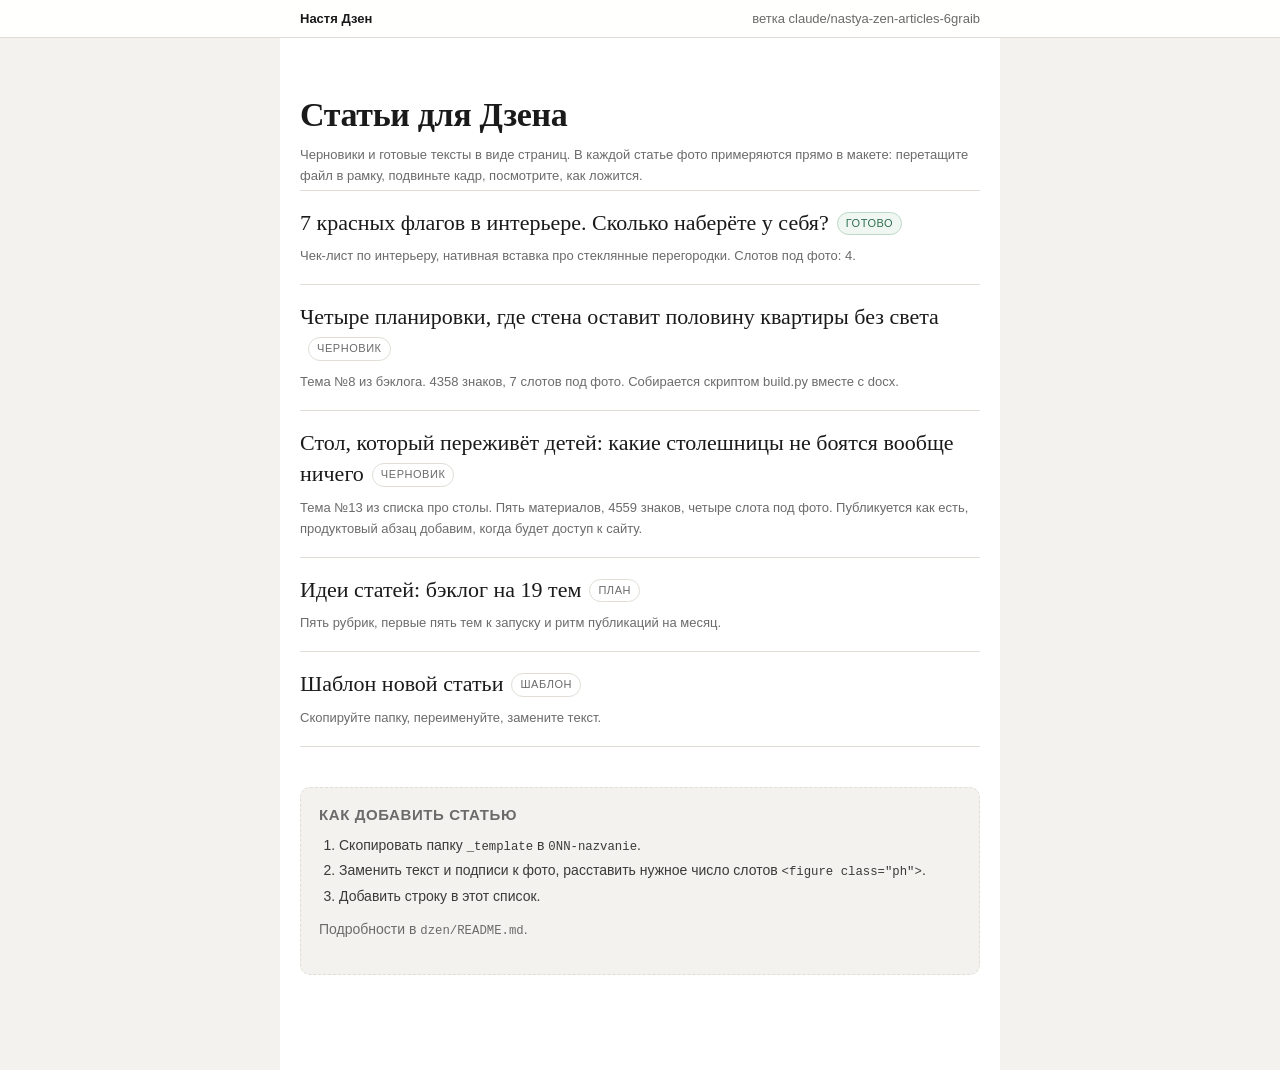
<file: dzen/index.html>
<!doctype html>
<html lang="ru">
<head>
<meta charset="utf-8">
<meta name="viewport" content="width=device-width, initial-scale=1">
<title>Настя Дзен — статьи</title>
<link rel="stylesheet" href="assets/zen.css">
</head>
<body>

<div class="topbar">
  <div class="inner">
    <span class="stat"><b>Настя Дзен</b></span>
    <span class="spacer"></span>
    <span class="stat">ветка claude/nastya-zen-articles-6graib</span>
  </div>
</div>

<div class="page">
  <h1>Статьи для Дзена</h1>
  <p class="meta">Черновики и готовые тексты в виде страниц. В каждой статье фото примеряются прямо в макете: перетащите файл в рамку, подвиньте кадр, посмотрите, как ложится.</p>

  <ul class="cards">
    <li>
      <a href="001-krasnye-flagi/index.html">7 красных флагов в интерьере. Сколько наберёте у себя?</a><span class="badge ready">готово</span>
      <div class="sub">Чек-лист по интерьеру, нативная вставка про стеклянные перегородки. Слотов под фото: 4.</div>
    </li>
    <li>
      <a href="002-peregorodka-vmesto-steny/index.html">Четыре планировки, где стена оставит половину квартиры без света</a><span class="badge">черновик</span>
      <div class="sub">Тема №8 из бэклога. 4358 знаков, 7 слотов под фото. Собирается скриптом build.py вместе с docx.</div>
    </li>
    <li>
      <a href="003-stoleshnica-i-deti/index.html">Стол, который переживёт детей: какие столешницы не боятся вообще ничего</a><span class="badge">черновик</span>
      <div class="sub">Тема №13 из списка про столы. Пять материалов, 4559 знаков, четыре слота под фото. Публикуется как есть, продуктовый абзац добавим, когда будет доступ к сайту.</div>
    </li>
    <li>
      <a href="ideas.html">Идеи статей: бэклог на 19 тем</a><span class="badge">план</span>
      <div class="sub">Пять рубрик, первые пять тем к запуску и ритм публикаций на месяц.</div>
    </li>
    <li>
      <a href="_template/index.html">Шаблон новой статьи</a><span class="badge">шаблон</span>
      <div class="sub">Скопируйте папку, переименуйте, замените текст.</div>
    </li>
  </ul>

  <div class="service">
    <h3>Как добавить статью</h3>
    <ol>
      <li>Скопировать папку <code>_template</code> в <code>0NN-nazvanie</code>.</li>
      <li>Заменить текст и подписи к фото, расставить нужное число слотов <code>&lt;figure class="ph"&gt;</code>.</li>
      <li>Добавить строку в этот список.</li>
    </ol>
    <p class="hint">Подробности в <code>dzen/README.md</code>.</p>
  </div>
</div>
</body>
</html>
</file>
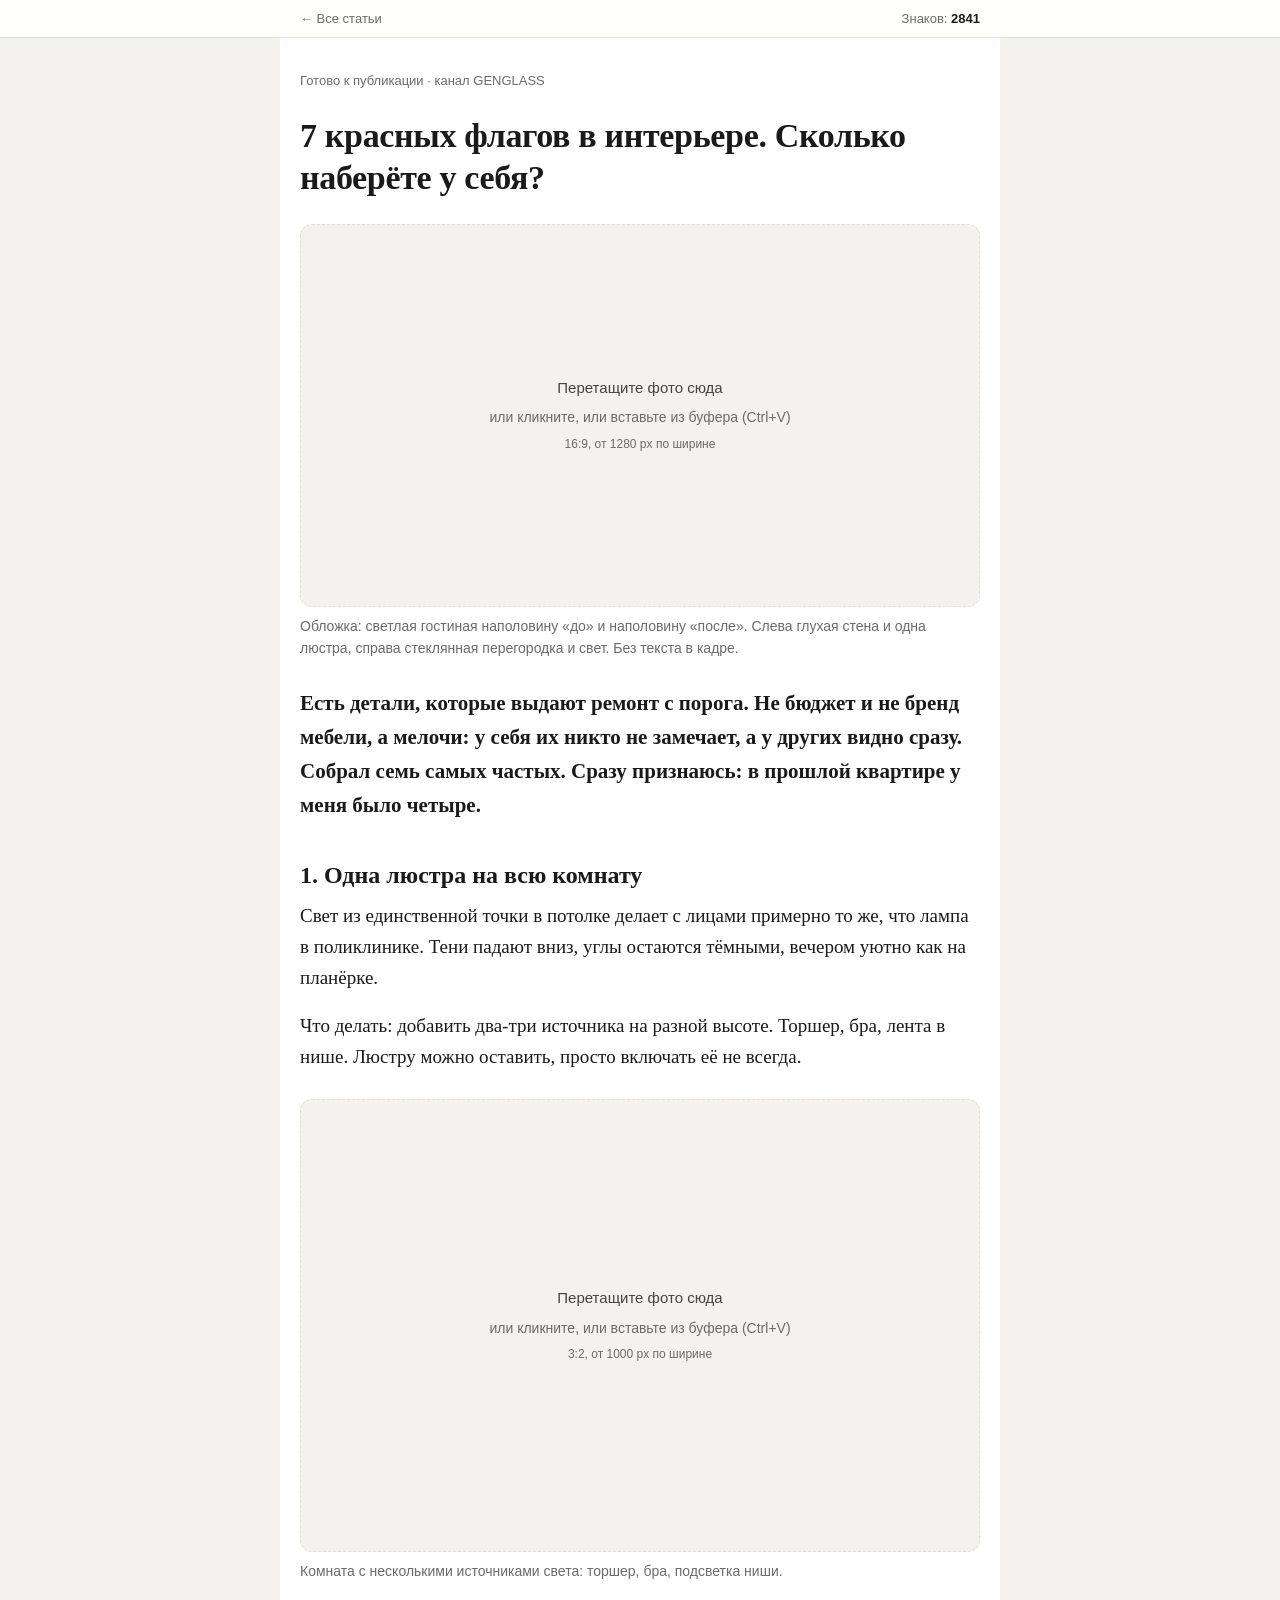
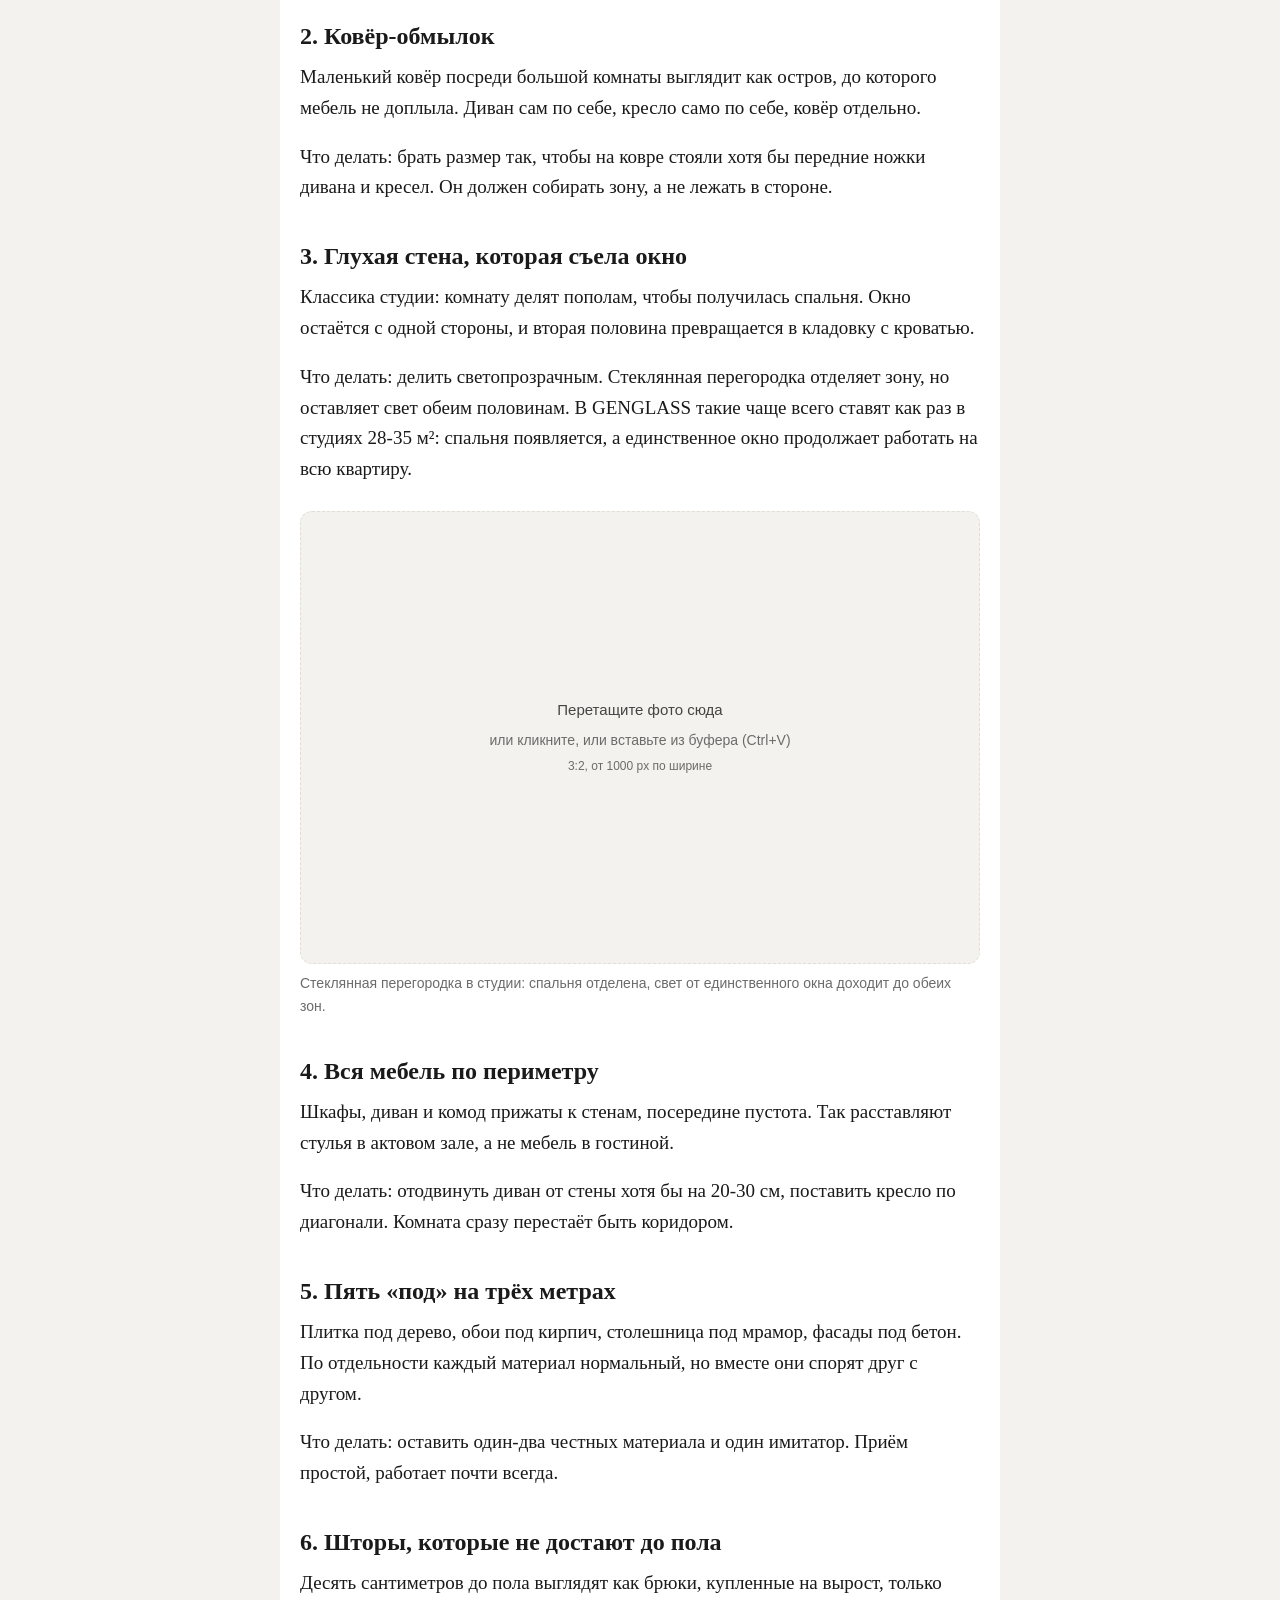
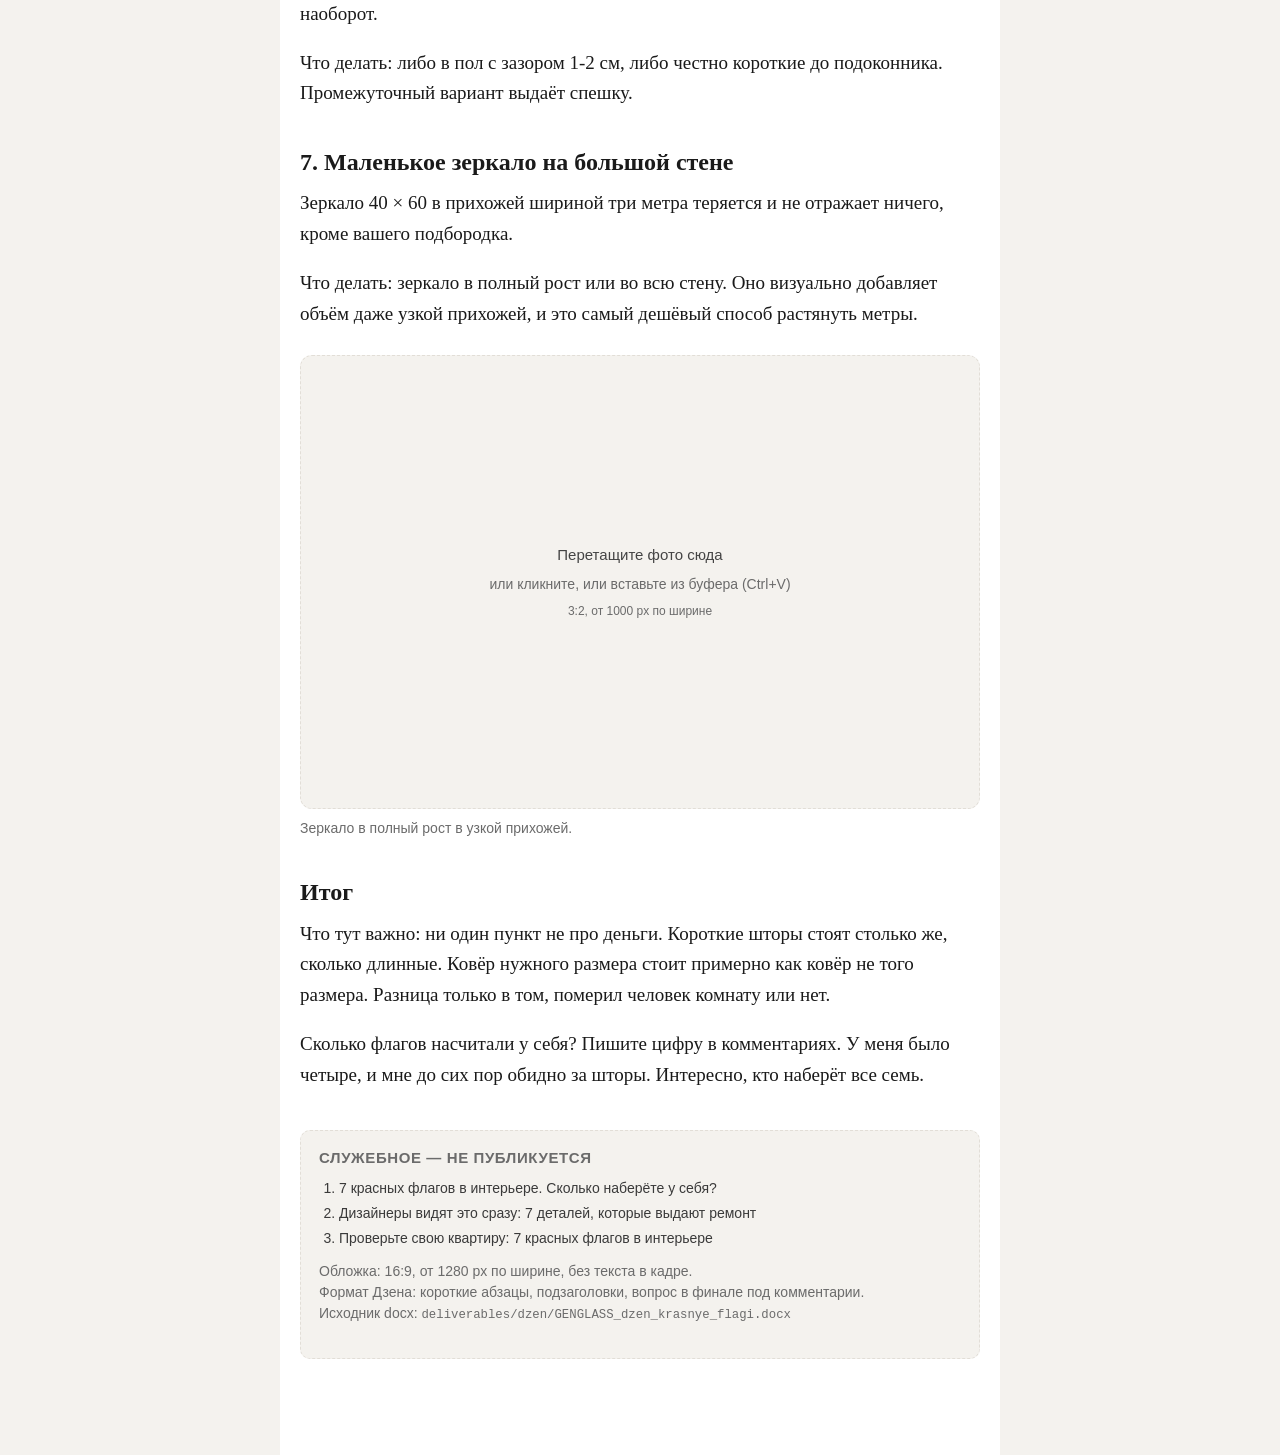
<file: dzen/001-krasnye-flagi/index.html>
<!doctype html>
<html lang="ru">
<head>
<meta charset="utf-8">
<meta name="viewport" content="width=device-width, initial-scale=1">
<title>7 красных флагов в интерьере — Дзен</title>
<link rel="stylesheet" href="../assets/zen.css">
</head>
<body>

<div class="topbar">
  <div class="inner">
    <a href="../index.html">← Все статьи</a>
    <span class="spacer"></span>
    <span class="stat" data-count></span>
  </div>
</div>

<div class="page">
  <article class="article">

    <p class="meta">Готово к публикации · канал GENGLASS</p>
    <h1>7 красных флагов в интерьере. Сколько наберёте у себя?</h1>

    <figure class="ph" data-slot="cover" data-ratio="16:9" data-min-w="1280">
      <figcaption>Обложка: светлая гостиная наполовину «до» и наполовину «после». Слева глухая стена и одна люстра, справа стеклянная перегородка и свет. Без текста в кадре.</figcaption>
    </figure>

    <p class="lead">Есть детали, которые выдают ремонт с порога. Не бюджет и не бренд мебели, а мелочи: у себя их никто не замечает, а у других видно сразу. Собрал семь самых частых. Сразу признаюсь: в прошлой квартире у меня было четыре.</p>

    <h2>1. Одна люстра на всю комнату</h2>
    <p>Свет из единственной точки в потолке делает с лицами примерно то же, что лампа в поликлинике. Тени падают вниз, углы остаются тёмными, вечером уютно как на планёрке.</p>
    <p>Что делать: добавить два-три источника на разной высоте. Торшер, бра, лента в нише. Люстру можно оставить, просто включать её не всегда.</p>

    <figure class="ph" data-slot="svet" data-ratio="3:2" data-min-w="1000">
      <figcaption>Комната с несколькими источниками света: торшер, бра, подсветка ниши.</figcaption>
    </figure>

    <h2>2. Ковёр-обмылок</h2>
    <p>Маленький ковёр посреди большой комнаты выглядит как остров, до которого мебель не доплыла. Диван сам по себе, кресло само по себе, ковёр отдельно.</p>
    <p>Что делать: брать размер так, чтобы на ковре стояли хотя бы передние ножки дивана и кресел. Он должен собирать зону, а не лежать в стороне.</p>

    <h2>3. Глухая стена, которая съела окно</h2>
    <p>Классика студии: комнату делят пополам, чтобы получилась спальня. Окно остаётся с одной стороны, и вторая половина превращается в кладовку с кроватью.</p>
    <p>Что делать: делить светопрозрачным. Стеклянная перегородка отделяет зону, но оставляет свет обеим половинам. В GENGLASS такие чаще всего ставят как раз в студиях 28-35 м²: спальня появляется, а единственное окно продолжает работать на всю квартиру.</p>

    <figure class="ph" data-slot="peregorodka" data-ratio="3:2" data-min-w="1000">
      <figcaption>Стеклянная перегородка в студии: спальня отделена, свет от единственного окна доходит до обеих зон.</figcaption>
    </figure>

    <h2>4. Вся мебель по периметру</h2>
    <p>Шкафы, диван и комод прижаты к стенам, посередине пустота. Так расставляют стулья в актовом зале, а не мебель в гостиной.</p>
    <p>Что делать: отодвинуть диван от стены хотя бы на 20-30 см, поставить кресло по диагонали. Комната сразу перестаёт быть коридором.</p>

    <h2>5. Пять «под» на трёх метрах</h2>
    <p>Плитка под дерево, обои под кирпич, столешница под мрамор, фасады под бетон. По отдельности каждый материал нормальный, но вместе они спорят друг с другом.</p>
    <p>Что делать: оставить один-два честных материала и один имитатор. Приём простой, работает почти всегда.</p>

    <h2>6. Шторы, которые не достают до пола</h2>
    <p>Десять сантиметров до пола выглядят как брюки, купленные на вырост, только наоборот.</p>
    <p>Что делать: либо в пол с зазором 1-2 см, либо честно короткие до подоконника. Промежуточный вариант выдаёт спешку.</p>

    <h2>7. Маленькое зеркало на большой стене</h2>
    <p>Зеркало 40 × 60 в прихожей шириной три метра теряется и не отражает ничего, кроме вашего подбородка.</p>
    <p>Что делать: зеркало в полный рост или во всю стену. Оно визуально добавляет объём даже узкой прихожей, и это самый дешёвый способ растянуть метры.</p>

    <figure class="ph" data-slot="zerkalo" data-ratio="3:2" data-min-w="1000">
      <figcaption>Зеркало в полный рост в узкой прихожей.</figcaption>
    </figure>

    <h2>Итог</h2>
    <p>Что тут важно: ни один пункт не про деньги. Короткие шторы стоят столько же, сколько длинные. Ковёр нужного размера стоит примерно как ковёр не того размера. Разница только в том, померил человек комнату или нет.</p>
    <p>Сколько флагов насчитали у себя? Пишите цифру в комментариях. У меня было четыре, и мне до сих пор обидно за шторы. Интересно, кто наберёт все семь.</p>

    <div class="service">
      <h3>Служебное — не публикуется</h3>
      <ol>
        <li>7 красных флагов в интерьере. Сколько наберёте у себя?</li>
        <li>Дизайнеры видят это сразу: 7 деталей, которые выдают ремонт</li>
        <li>Проверьте свою квартиру: 7 красных флагов в интерьере</li>
      </ol>
      <p class="hint">
        Обложка: 16:9, от 1280 px по ширине, без текста в кадре.<br>
        Формат Дзена: короткие абзацы, подзаголовки, вопрос в финале под комментарии.<br>
        Исходник docx: <code>deliverables/dzen/GENGLASS_dzen_krasnye_flagi.docx</code>
      </p>
    </div>

  </article>
</div>

<script src="../assets/photo-fit.js"></script>
</body>
</html>
</file>
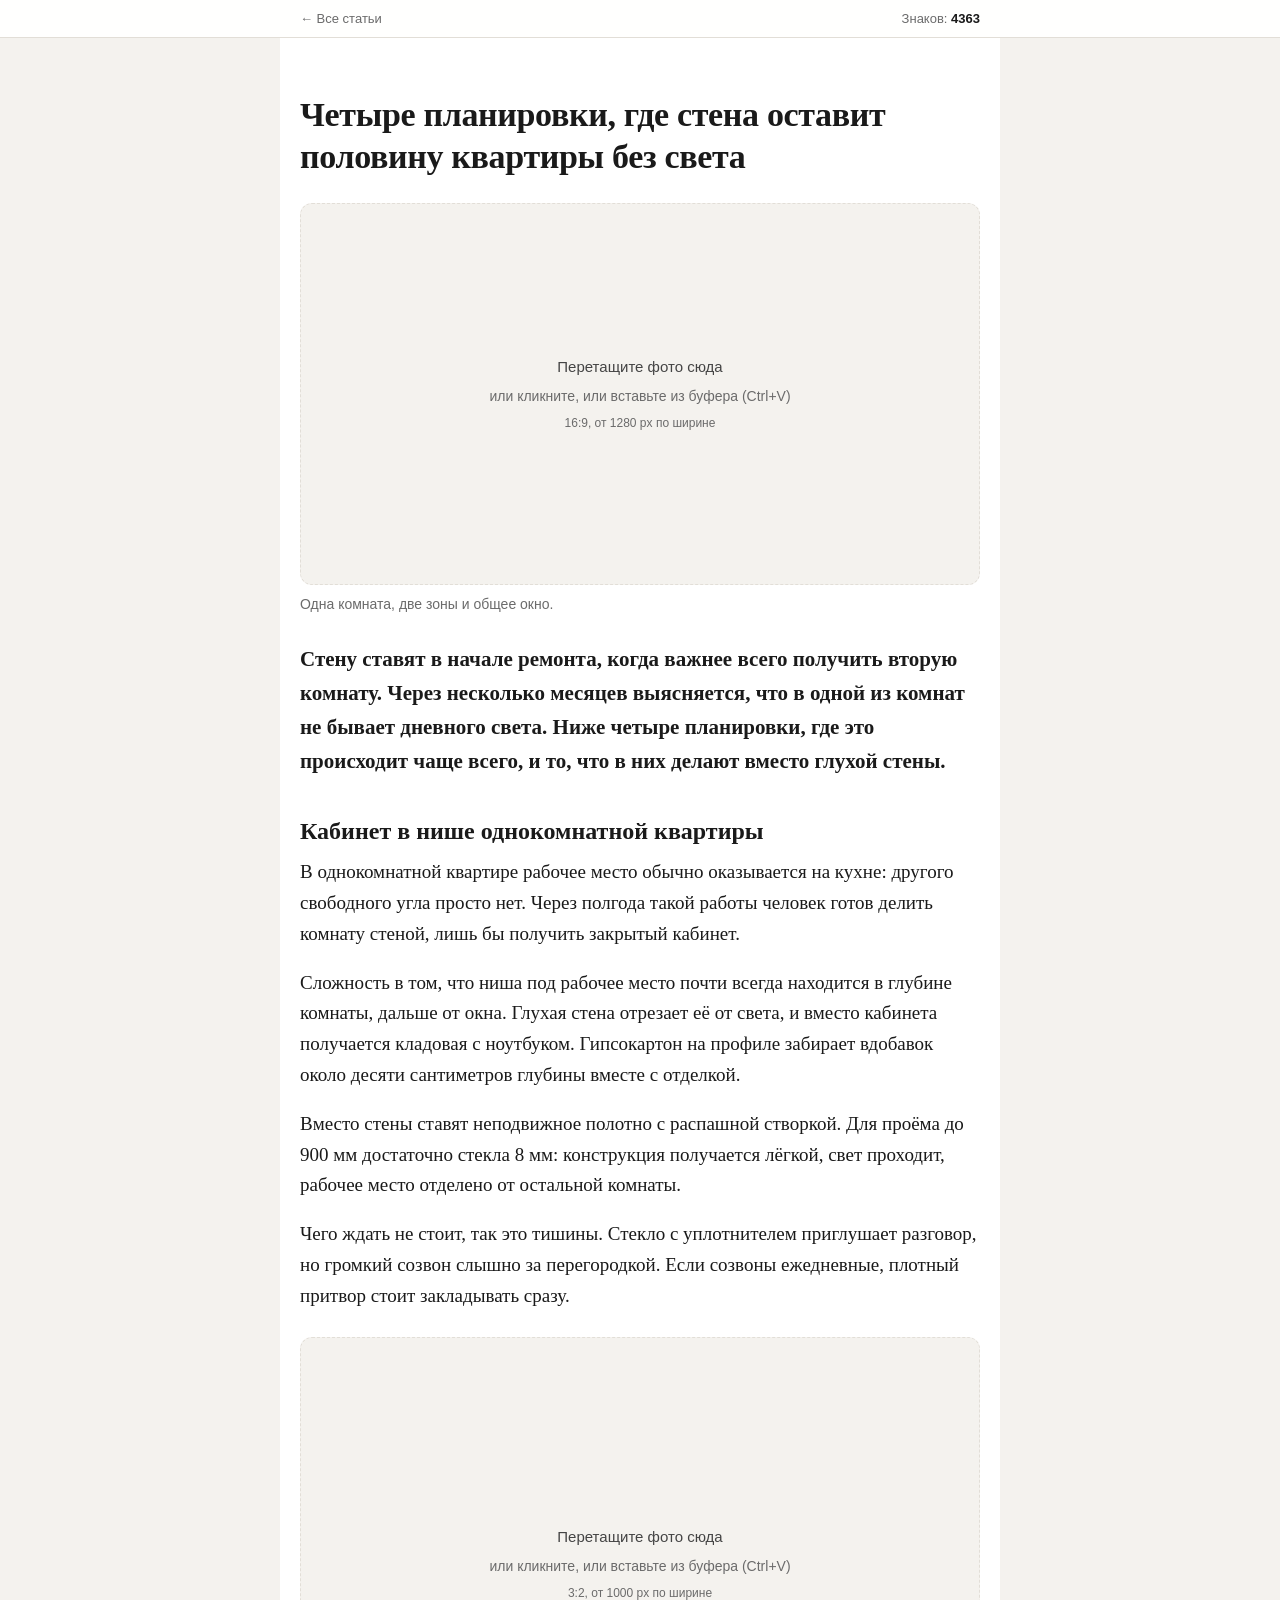
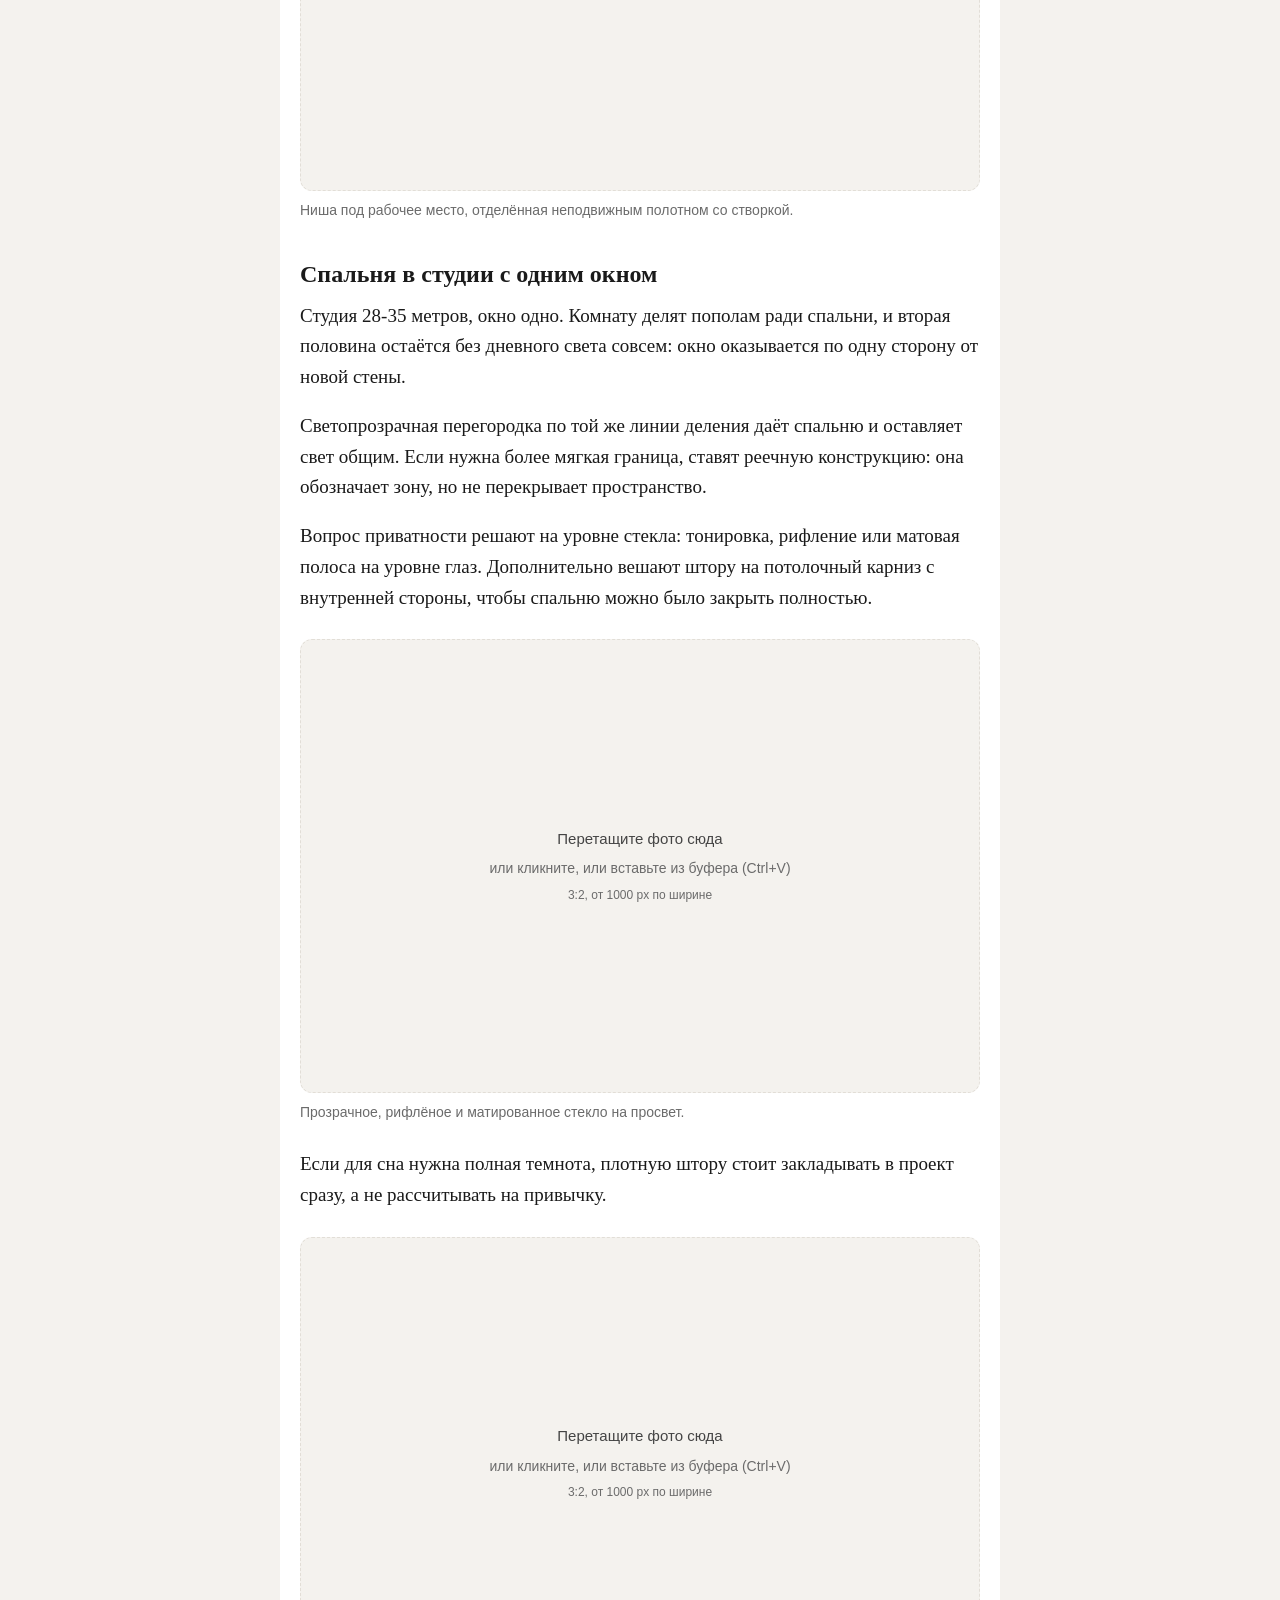
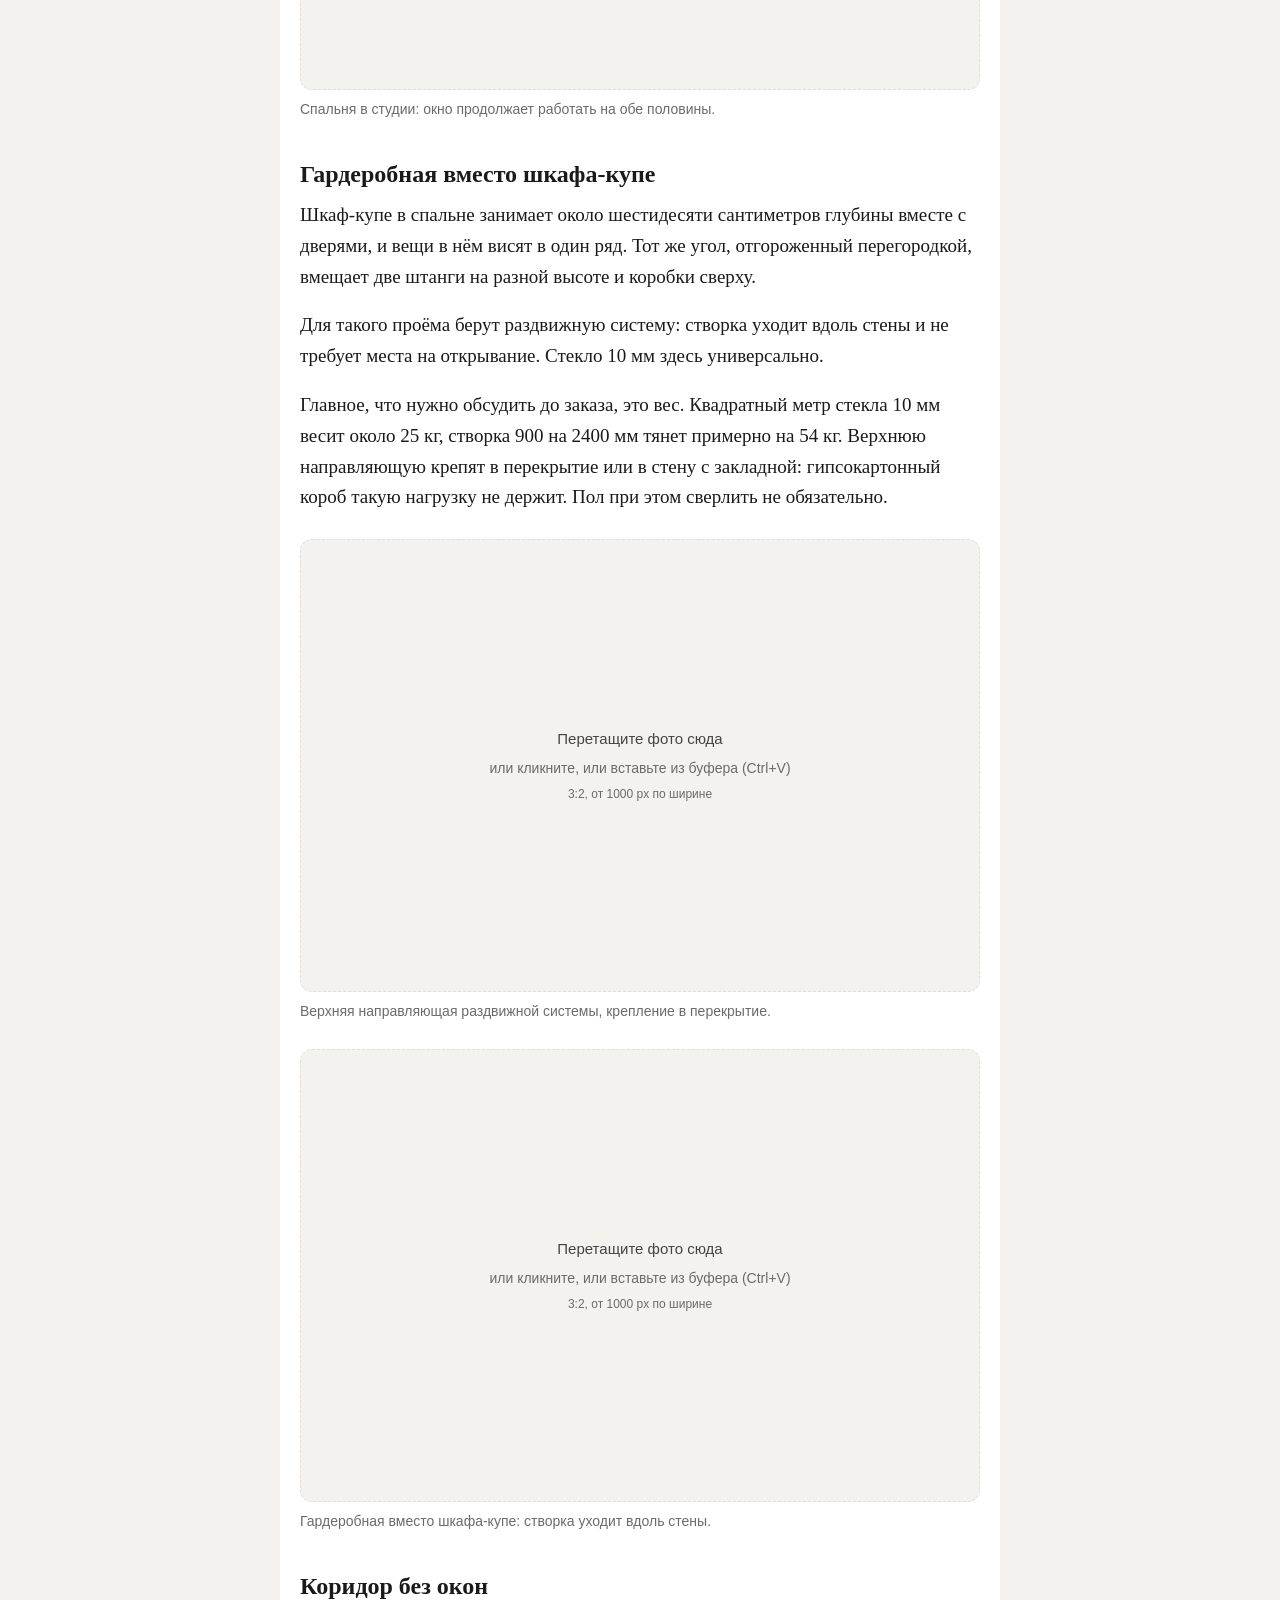
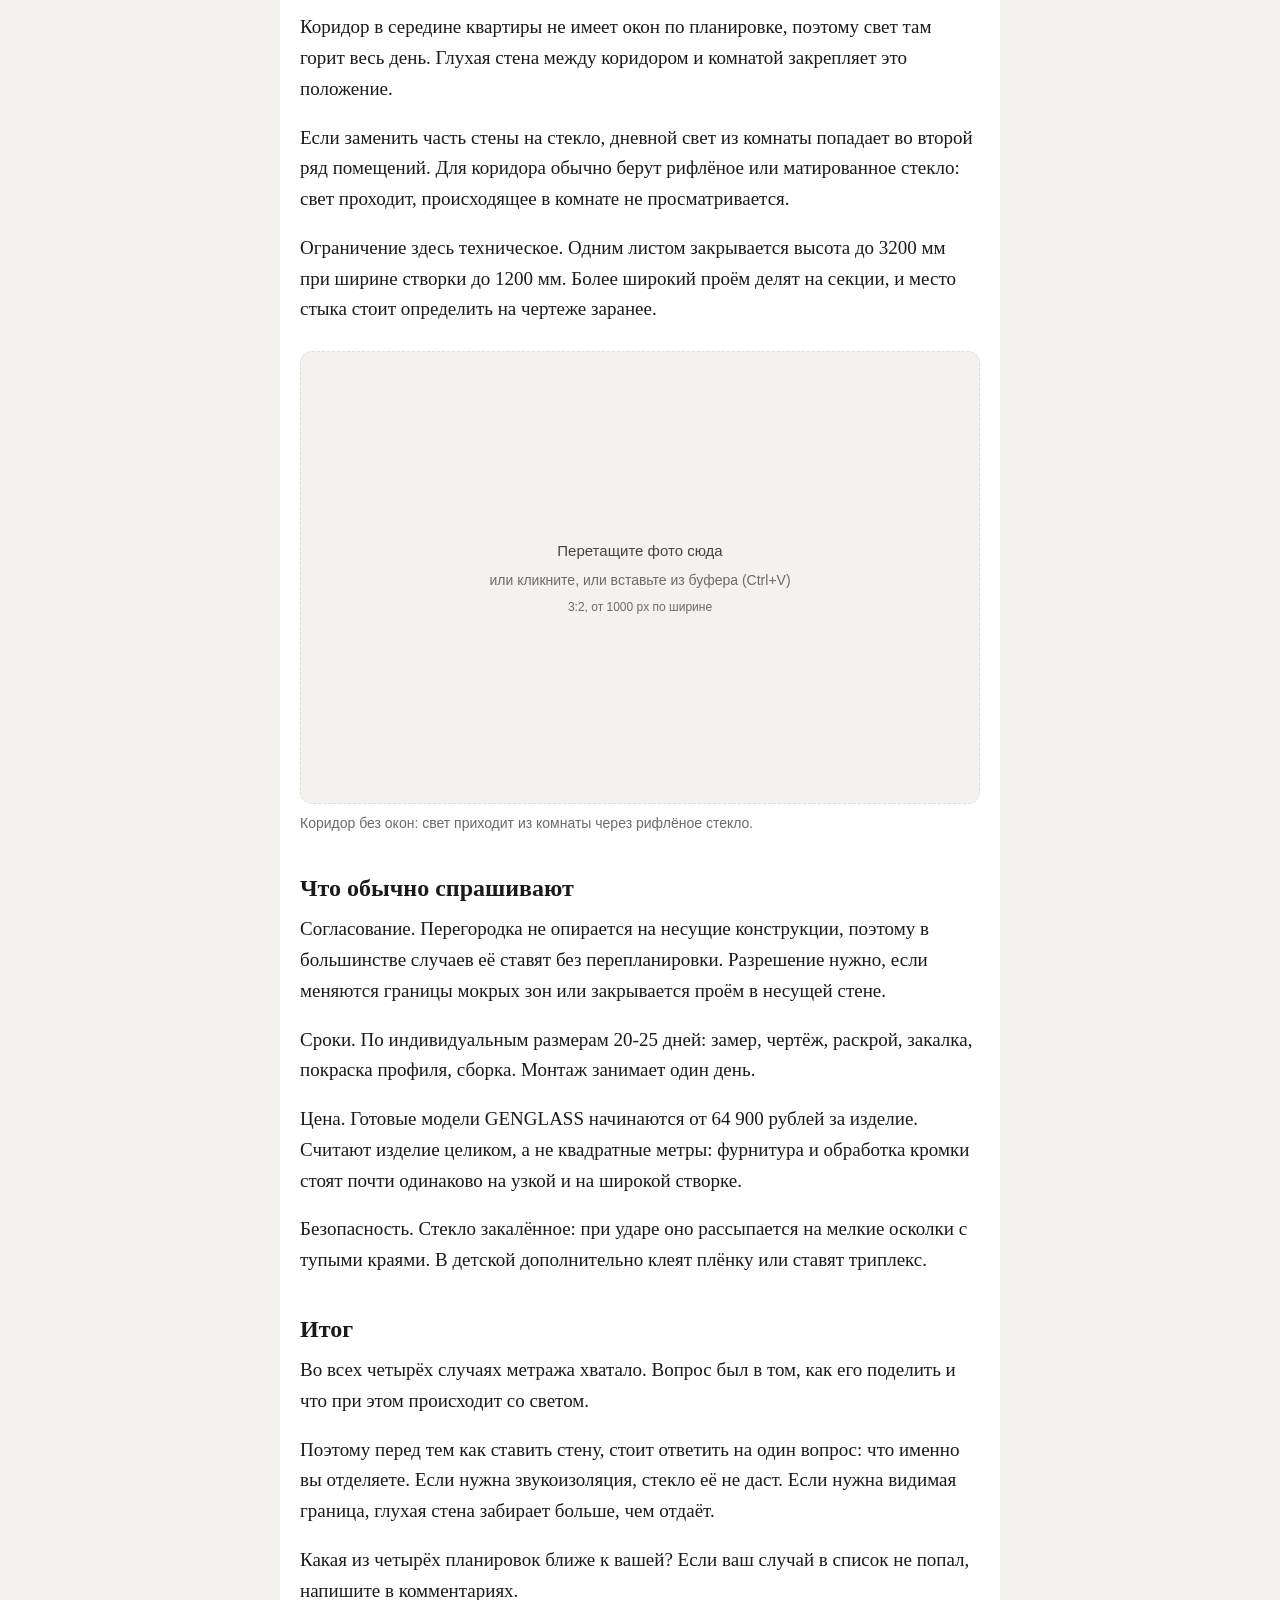
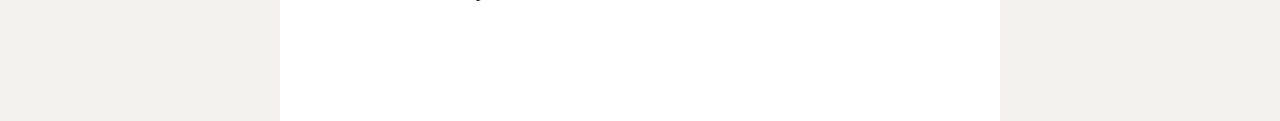
<file: dzen/002-peregorodka-vmesto-steny/index.html>
<!doctype html>
<html lang="ru">
<head>
<meta charset="utf-8">
<meta name="viewport" content="width=device-width, initial-scale=1">
<title>Четыре планировки, где стена оставит половину квартиры без света</title>
<link rel="stylesheet" href="../assets/zen.css">
</head>
<body>

<div class="topbar">
  <div class="inner">
    <a href="../index.html">&larr; Все статьи</a>
    <span class="spacer"></span>
    <span class="stat" data-count></span>
  </div>
</div>

<div class="page">
  <article class="article">

    <h1>Четыре планировки, где стена оставит половину квартиры без света</h1>

    <figure class="ph" data-slot="cover" data-ratio="16:9" data-min-w="1280">
      <figcaption>Одна комната, две зоны и общее окно.</figcaption>
    </figure>

    <p class="lead">Стену ставят в начале ремонта, когда важнее всего получить вторую комнату. Через несколько месяцев выясняется, что в одной из комнат не бывает дневного света. Ниже четыре планировки, где это происходит чаще всего, и то, что в них делают вместо глухой стены.</p>

    <h2>Кабинет в нише однокомнатной квартиры</h2>
    <p>В однокомнатной квартире рабочее место обычно оказывается на кухне: другого свободного угла просто нет. Через полгода такой работы человек готов делить комнату стеной, лишь бы получить закрытый кабинет.</p>
    <p>Сложность в том, что ниша под рабочее место почти всегда находится в глубине комнаты, дальше от окна. Глухая стена отрезает её от света, и вместо кабинета получается кладовая с ноутбуком. Гипсокартон на профиле забирает вдобавок около десяти сантиметров глубины вместе с отделкой.</p>
    <p>Вместо стены ставят неподвижное полотно с распашной створкой. Для проёма до 900 мм достаточно стекла 8 мм: конструкция получается лёгкой, свет проходит, рабочее место отделено от остальной комнаты.</p>
    <p>Чего ждать не стоит, так это тишины. Стекло с уплотнителем приглушает разговор, но громкий созвон слышно за перегородкой. Если созвоны ежедневные, плотный притвор стоит закладывать сразу.</p>
    <figure class="ph" data-slot="plan-1" data-ratio="3:2" data-min-w="1000">
      <figcaption>Ниша под рабочее место, отделённая неподвижным полотном со створкой.</figcaption>
    </figure>

    <h2>Спальня в студии с одним окном</h2>
    <p>Студия 28-35 метров, окно одно. Комнату делят пополам ради спальни, и вторая половина остаётся без дневного света совсем: окно оказывается по одну сторону от новой стены.</p>
    <p>Светопрозрачная перегородка по той же линии деления даёт спальню и оставляет свет общим. Если нужна более мягкая граница, ставят реечную конструкцию: она обозначает зону, но не перекрывает пространство.</p>
    <p>Вопрос приватности решают на уровне стекла: тонировка, рифление или матовая полоса на уровне глаз. Дополнительно вешают штору на потолочный карниз с внутренней стороны, чтобы спальню можно было закрыть полностью.</p>
    <figure class="ph" data-slot="stekla" data-ratio="3:2" data-min-w="1000">
      <figcaption>Прозрачное, рифлёное и матированное стекло на просвет.</figcaption>
    </figure>
    <p>Если для сна нужна полная темнота, плотную штору стоит закладывать в проект сразу, а не рассчитывать на привычку.</p>
    <figure class="ph" data-slot="plan-2" data-ratio="3:2" data-min-w="1000">
      <figcaption>Спальня в студии: окно продолжает работать на обе половины.</figcaption>
    </figure>

    <h2>Гардеробная вместо шкафа-купе</h2>
    <p>Шкаф-купе в спальне занимает около шестидесяти сантиметров глубины вместе с дверями, и вещи в нём висят в один ряд. Тот же угол, отгороженный перегородкой, вмещает две штанги на разной высоте и коробки сверху.</p>
    <p>Для такого проёма берут раздвижную систему: створка уходит вдоль стены и не требует места на открывание. Стекло 10 мм здесь универсально.</p>
    <p>Главное, что нужно обсудить до заказа, это вес. Квадратный метр стекла 10 мм весит около 25 кг, створка 900 на 2400 мм тянет примерно на 54 кг. Верхнюю направляющую крепят в перекрытие или в стену с закладной: гипсокартонный короб такую нагрузку не держит. Пол при этом сверлить не обязательно.</p>
    <figure class="ph" data-slot="uzel" data-ratio="3:2" data-min-w="1000">
      <figcaption>Верхняя направляющая раздвижной системы, крепление в перекрытие.</figcaption>
    </figure>
    <figure class="ph" data-slot="plan-3" data-ratio="3:2" data-min-w="1000">
      <figcaption>Гардеробная вместо шкафа-купе: створка уходит вдоль стены.</figcaption>
    </figure>

    <h2>Коридор без окон</h2>
    <p>Коридор в середине квартиры не имеет окон по планировке, поэтому свет там горит весь день. Глухая стена между коридором и комнатой закрепляет это положение.</p>
    <p>Если заменить часть стены на стекло, дневной свет из комнаты попадает во второй ряд помещений. Для коридора обычно берут рифлёное или матированное стекло: свет проходит, происходящее в комнате не просматривается.</p>
    <p>Ограничение здесь техническое. Одним листом закрывается высота до 3200 мм при ширине створки до 1200 мм. Более широкий проём делят на секции, и место стыка стоит определить на чертеже заранее.</p>
    <figure class="ph" data-slot="plan-4" data-ratio="3:2" data-min-w="1000">
      <figcaption>Коридор без окон: свет приходит из комнаты через рифлёное стекло.</figcaption>
    </figure>

    <h2>Что обычно спрашивают</h2>
    <p>Согласование. Перегородка не опирается на несущие конструкции, поэтому в большинстве случаев её ставят без перепланировки. Разрешение нужно, если меняются границы мокрых зон или закрывается проём в несущей стене.</p>
    <p>Сроки. По индивидуальным размерам 20-25 дней: замер, чертёж, раскрой, закалка, покраска профиля, сборка. Монтаж занимает один день.</p>
    <p>Цена. Готовые модели GENGLASS начинаются от 64 900 рублей за изделие. Считают изделие целиком, а не квадратные метры: фурнитура и обработка кромки стоят почти одинаково на узкой и на широкой створке.</p>
    <p>Безопасность. Стекло закалённое: при ударе оно рассыпается на мелкие осколки с тупыми краями. В детской дополнительно клеят плёнку или ставят триплекс.</p>

    <h2>Итог</h2>
    <p>Во всех четырёх случаях метража хватало. Вопрос был в том, как его поделить и что при этом происходит со светом.</p>
    <p>Поэтому перед тем как ставить стену, стоит ответить на один вопрос: что именно вы отделяете. Если нужна звукоизоляция, стекло её не даст. Если нужна видимая граница, глухая стена забирает больше, чем отдаёт.</p>
    <p>Какая из четырёх планировок ближе к вашей? Если ваш случай в список не попал, напишите в комментариях.</p>

  </article>
</div>

<script src="../assets/photo-fit.js"></script>
</body>
</html>
</file>
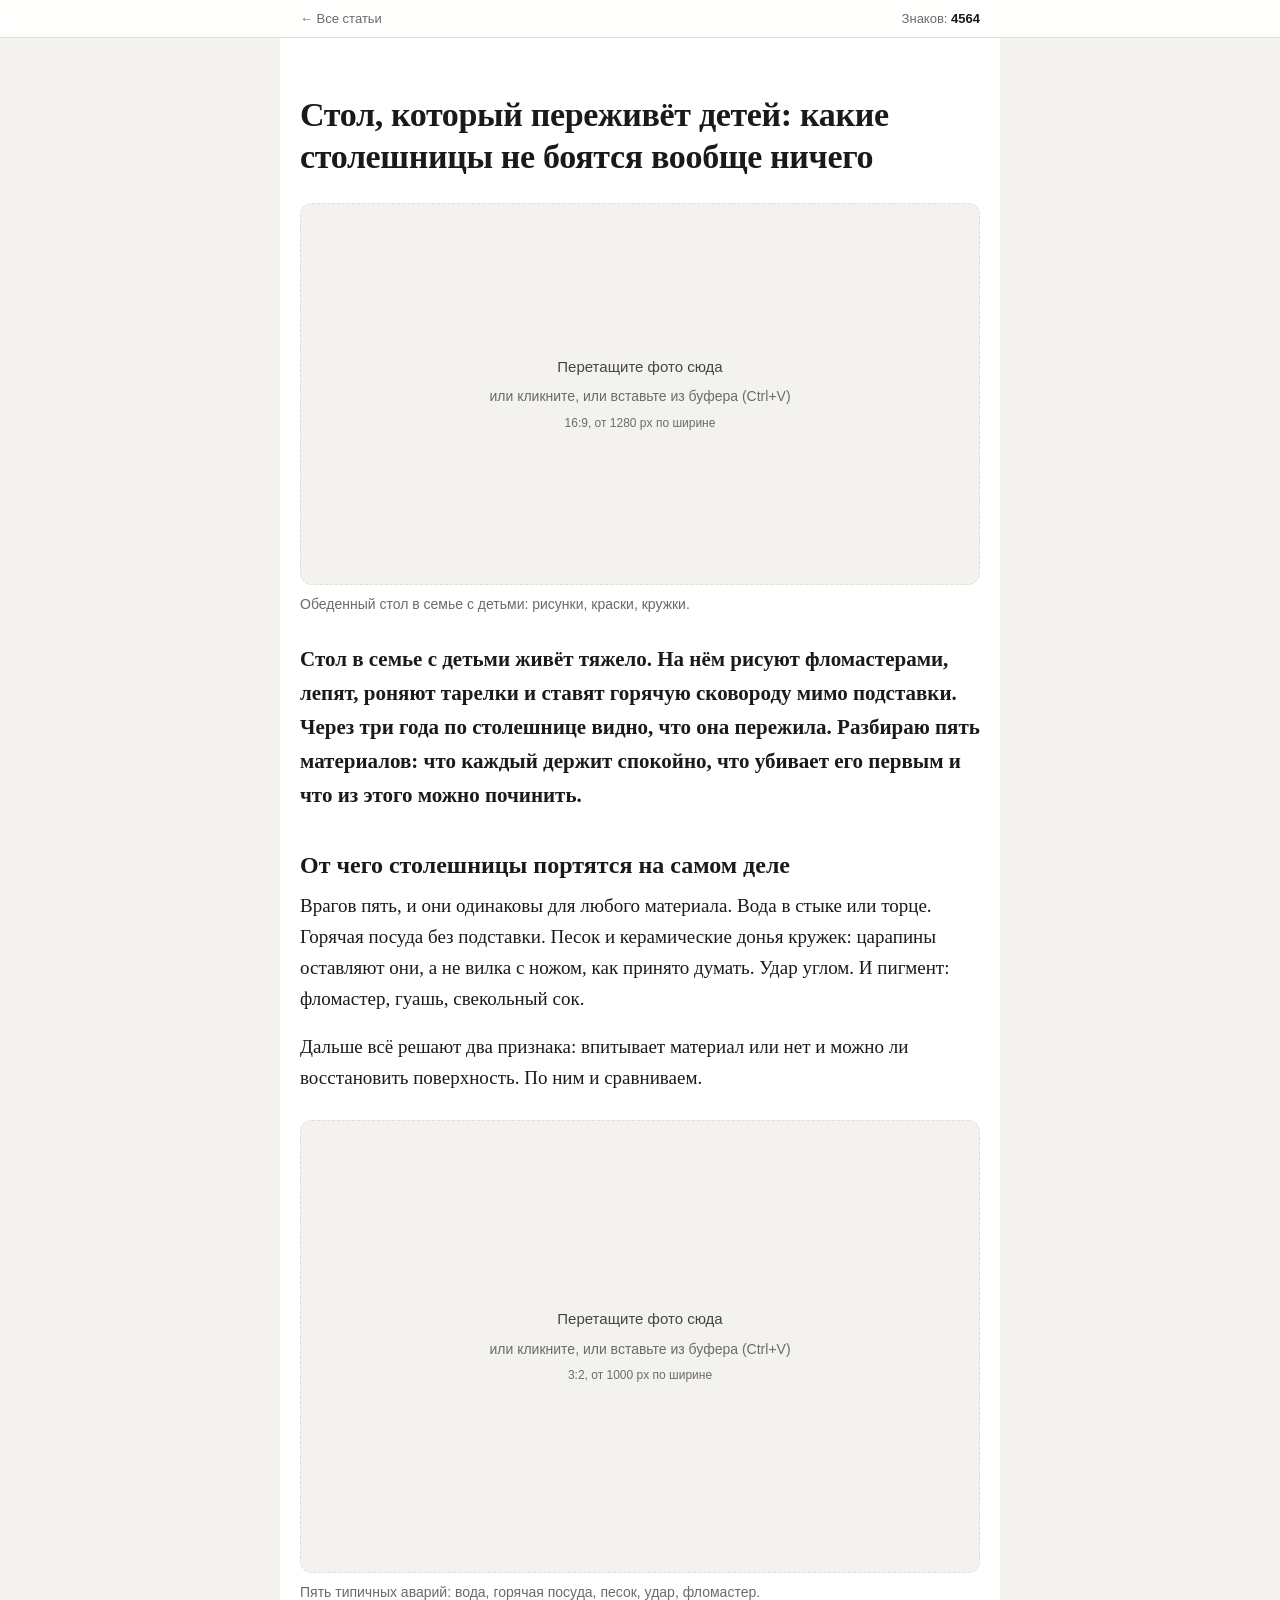
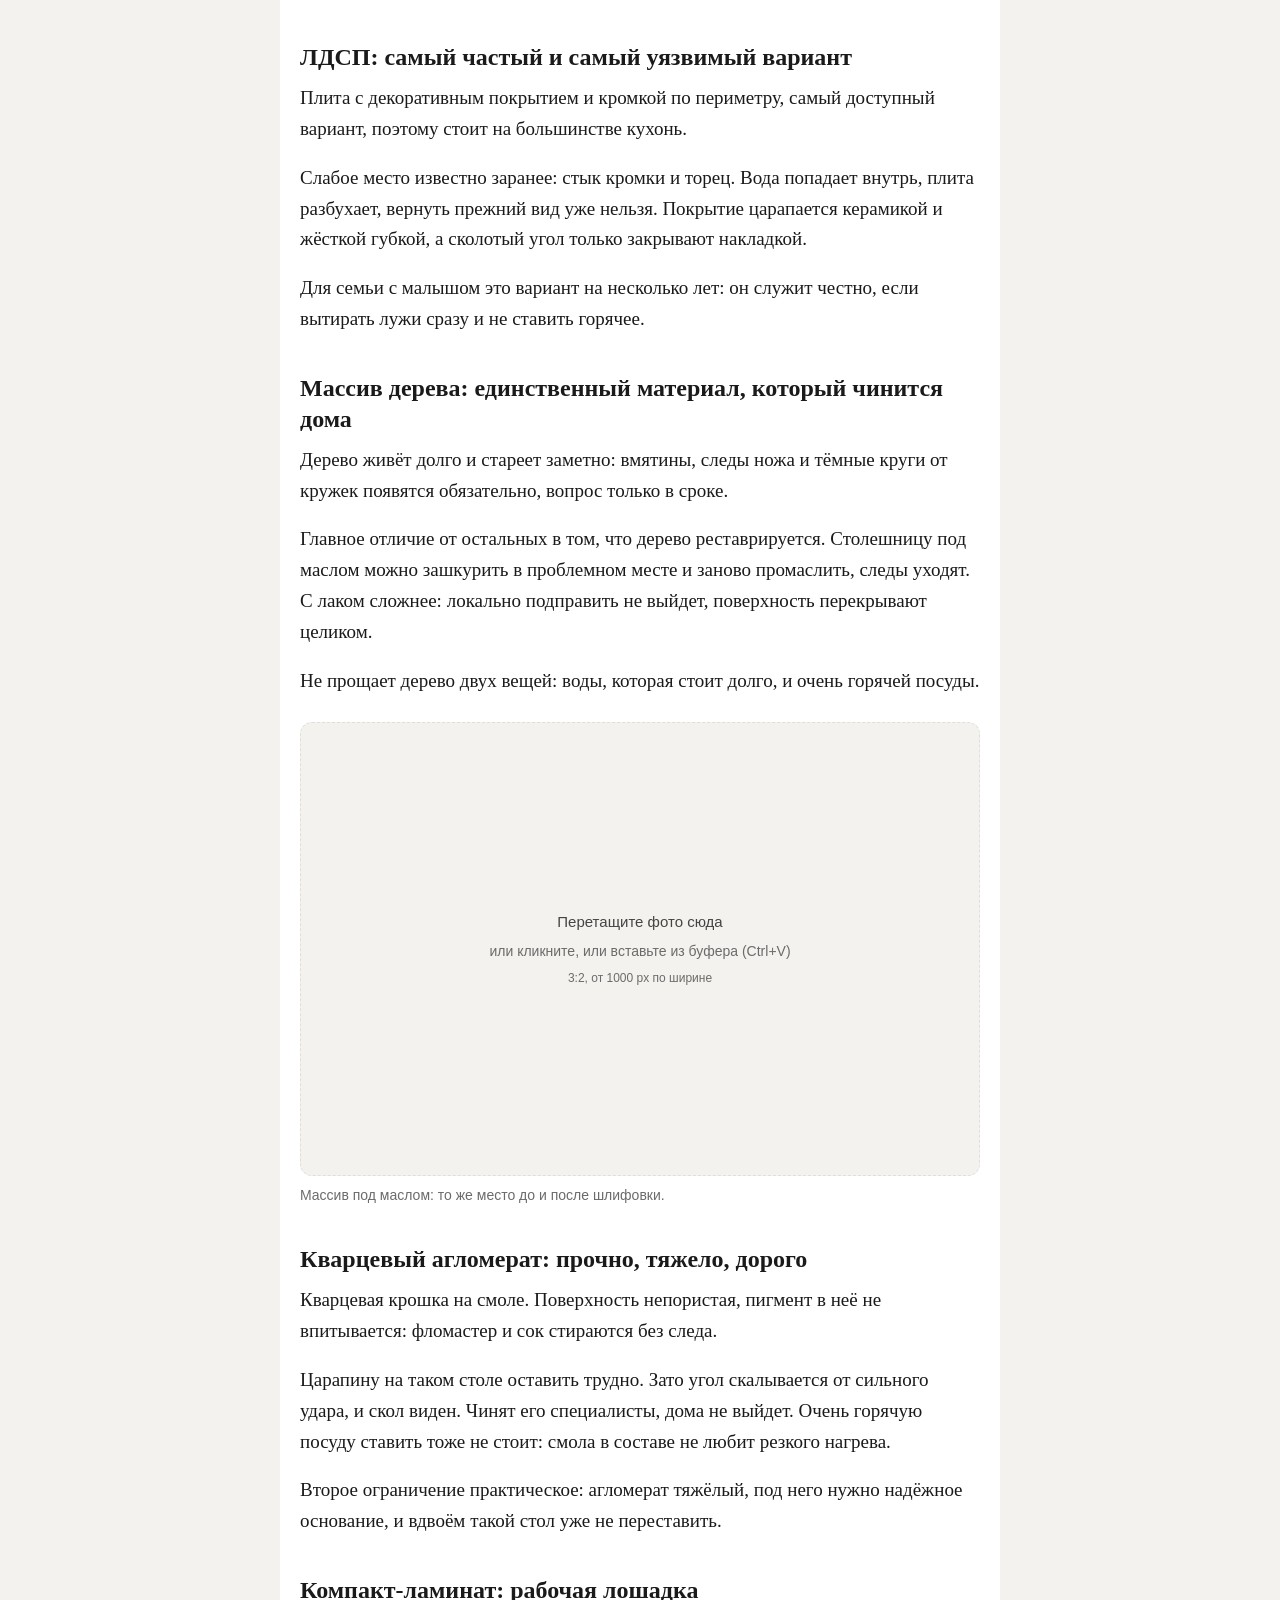
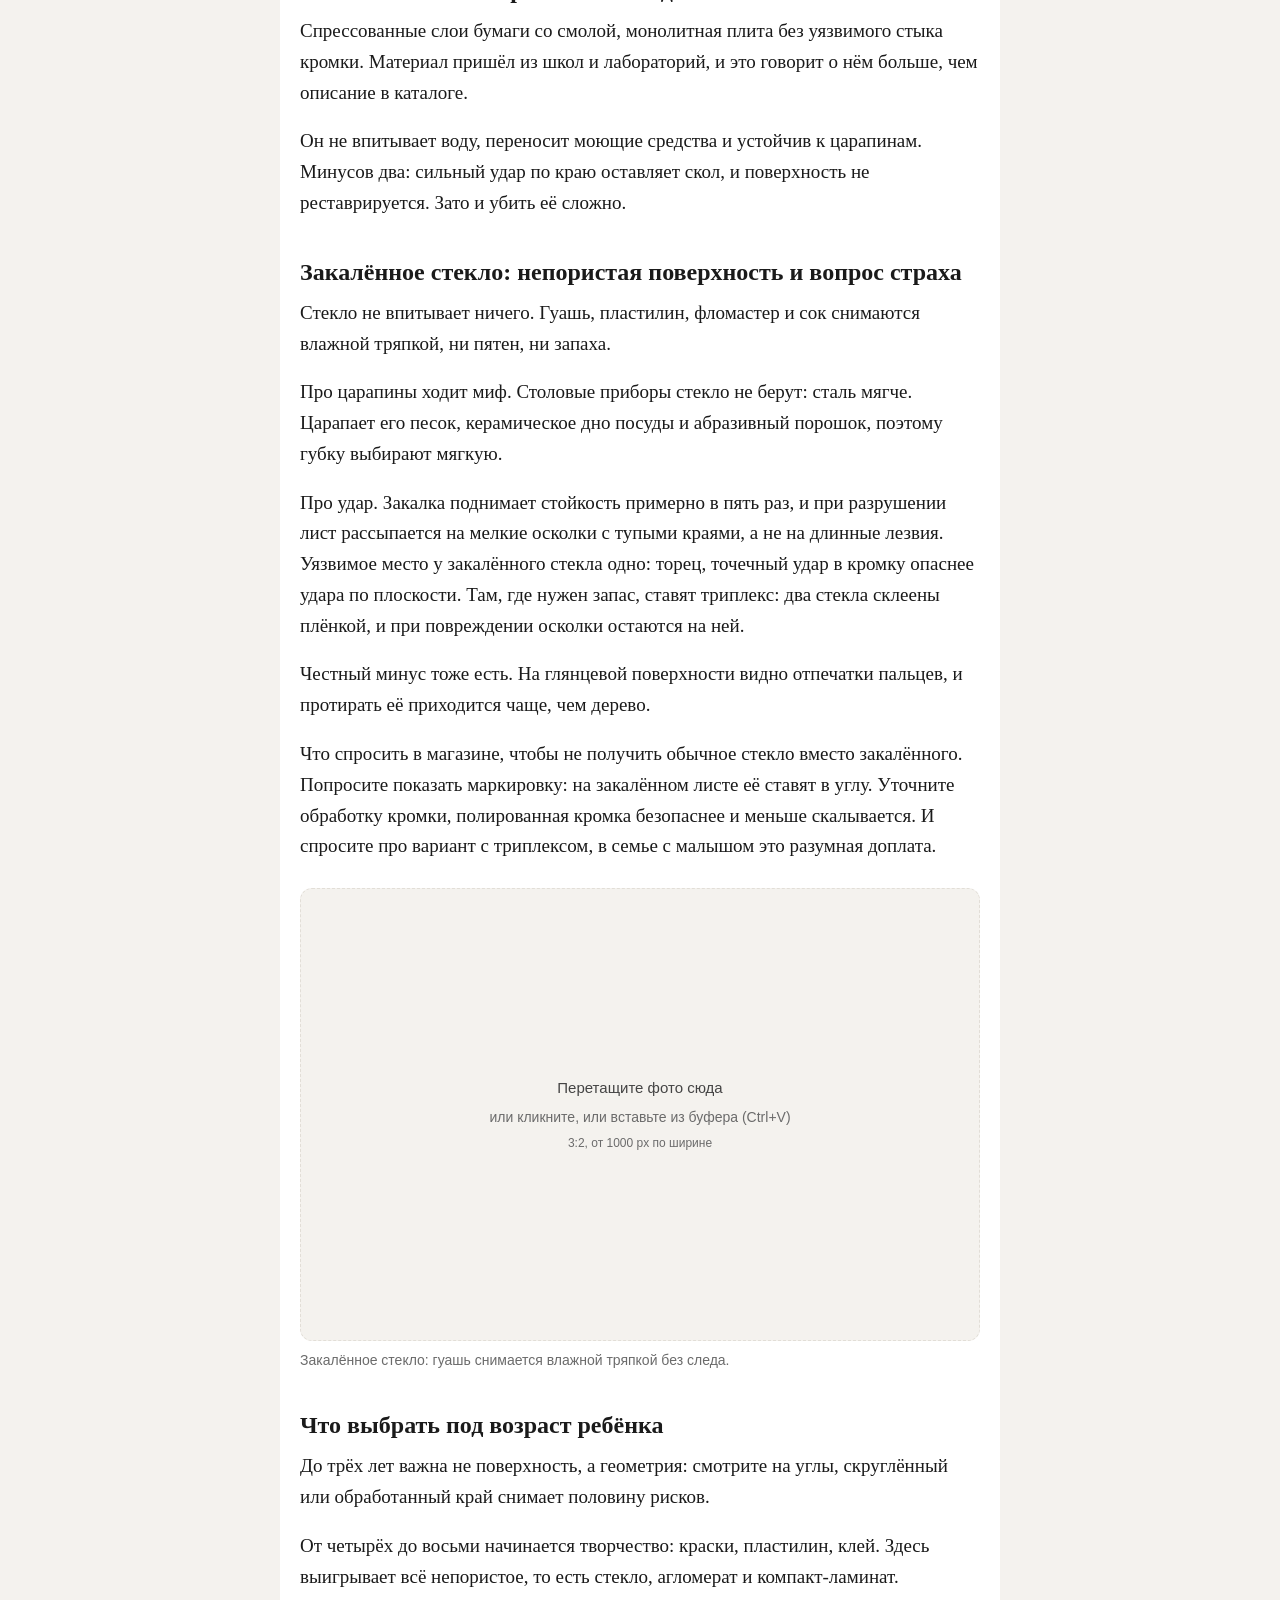
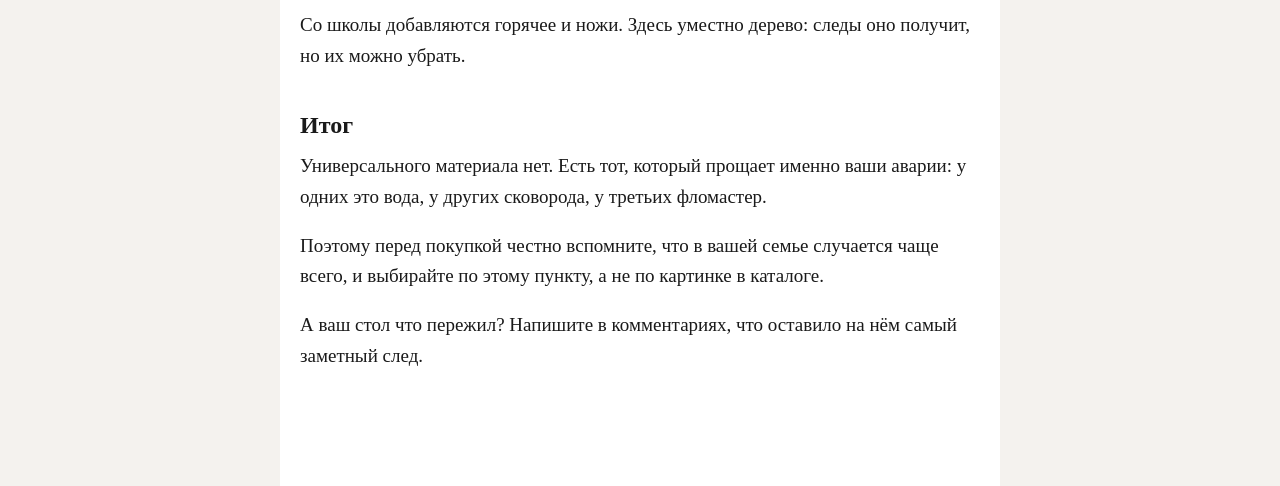
<file: dzen/003-stoleshnica-i-deti/index.html>
<!doctype html>
<html lang="ru">
<head>
<meta charset="utf-8">
<meta name="viewport" content="width=device-width, initial-scale=1">
<title>Стол, который переживёт детей: какие столешницы не боятся вообще ничего</title>
<link rel="stylesheet" href="../assets/zen.css">
</head>
<body>

<div class="topbar">
  <div class="inner">
    <a href="../index.html">&larr; Все статьи</a>
    <span class="spacer"></span>
    <span class="stat" data-count></span>
  </div>
</div>

<div class="page">
  <article class="article">

    <h1>Стол, который переживёт детей: какие столешницы не боятся вообще ничего</h1>

    <figure class="ph" data-slot="cover" data-ratio="16:9" data-min-w="1280">
      <figcaption>Обеденный стол в семье с детьми: рисунки, краски, кружки.</figcaption>
    </figure>

    <p class="lead">Стол в семье с детьми живёт тяжело. На нём рисуют фломастерами, лепят, роняют тарелки и ставят горячую сковороду мимо подставки. Через три года по столешнице видно, что она пережила. Разбираю пять материалов: что каждый держит спокойно, что убивает его первым и что из этого можно починить.</p>

    <h2>От чего столешницы портятся на самом деле</h2>
    <p>Врагов пять, и они одинаковы для любого материала. Вода в стыке или торце. Горячая посуда без подставки. Песок и керамические донья кружек: царапины оставляют они, а не вилка с ножом, как принято думать. Удар углом. И пигмент: фломастер, гуашь, свекольный сок.</p>
    <p>Дальше всё решают два признака: впитывает материал или нет и можно ли восстановить поверхность. По ним и сравниваем.</p>
    <figure class="ph" data-slot="vragi" data-ratio="3:2" data-min-w="1000">
      <figcaption>Пять типичных аварий: вода, горячая посуда, песок, удар, фломастер.</figcaption>
    </figure>

    <h2>ЛДСП: самый частый и самый уязвимый вариант</h2>
    <p>Плита с декоративным покрытием и кромкой по периметру, самый доступный вариант, поэтому стоит на большинстве кухонь.</p>
    <p>Слабое место известно заранее: стык кромки и торец. Вода попадает внутрь, плита разбухает, вернуть прежний вид уже нельзя. Покрытие царапается керамикой и жёсткой губкой, а сколотый угол только закрывают накладкой.</p>
    <p>Для семьи с малышом это вариант на несколько лет: он служит честно, если вытирать лужи сразу и не ставить горячее.</p>

    <h2>Массив дерева: единственный материал, который чинится дома</h2>
    <p>Дерево живёт долго и стареет заметно: вмятины, следы ножа и тёмные круги от кружек появятся обязательно, вопрос только в сроке.</p>
    <p>Главное отличие от остальных в том, что дерево реставрируется. Столешницу под маслом можно зашкурить в проблемном месте и заново промаслить, следы уходят. С лаком сложнее: локально подправить не выйдет, поверхность перекрывают целиком.</p>
    <p>Не прощает дерево двух вещей: воды, которая стоит долго, и очень горячей посуды.</p>
    <figure class="ph" data-slot="derevo" data-ratio="3:2" data-min-w="1000">
      <figcaption>Массив под маслом: то же место до и после шлифовки.</figcaption>
    </figure>

    <h2>Кварцевый агломерат: прочно, тяжело, дорого</h2>
    <p>Кварцевая крошка на смоле. Поверхность непористая, пигмент в неё не впитывается: фломастер и сок стираются без следа.</p>
    <p>Царапину на таком столе оставить трудно. Зато угол скалывается от сильного удара, и скол виден. Чинят его специалисты, дома не выйдет. Очень горячую посуду ставить тоже не стоит: смола в составе не любит резкого нагрева.</p>
    <p>Второе ограничение практическое: агломерат тяжёлый, под него нужно надёжное основание, и вдвоём такой стол уже не переставить.</p>

    <h2>Компакт-ламинат: рабочая лошадка</h2>
    <p>Спрессованные слои бумаги со смолой, монолитная плита без уязвимого стыка кромки. Материал пришёл из школ и лабораторий, и это говорит о нём больше, чем описание в каталоге.</p>
    <p>Он не впитывает воду, переносит моющие средства и устойчив к царапинам. Минусов два: сильный удар по краю оставляет скол, и поверхность не реставрируется. Зато и убить её сложно.</p>

    <h2>Закалённое стекло: непористая поверхность и вопрос страха</h2>
    <p>Стекло не впитывает ничего. Гуашь, пластилин, фломастер и сок снимаются влажной тряпкой, ни пятен, ни запаха.</p>
    <p>Про царапины ходит миф. Столовые приборы стекло не берут: сталь мягче. Царапает его песок, керамическое дно посуды и абразивный порошок, поэтому губку выбирают мягкую.</p>
    <p>Про удар. Закалка поднимает стойкость примерно в пять раз, и при разрушении лист рассыпается на мелкие осколки с тупыми краями, а не на длинные лезвия. Уязвимое место у закалённого стекла одно: торец, точечный удар в кромку опаснее удара по плоскости. Там, где нужен запас, ставят триплекс: два стекла склеены плёнкой, и при повреждении осколки остаются на ней.</p>
    <p>Честный минус тоже есть. На глянцевой поверхности видно отпечатки пальцев, и протирать её приходится чаще, чем дерево.</p>
    <p>Что спросить в магазине, чтобы не получить обычное стекло вместо закалённого. Попросите показать маркировку: на закалённом листе её ставят в углу. Уточните обработку кромки, полированная кромка безопаснее и меньше скалывается. И спросите про вариант с триплексом, в семье с малышом это разумная доплата.</p>
    <figure class="ph" data-slot="steklo" data-ratio="3:2" data-min-w="1000">
      <figcaption>Закалённое стекло: гуашь снимается влажной тряпкой без следа.</figcaption>
    </figure>

    <h2>Что выбрать под возраст ребёнка</h2>
    <p>До трёх лет важна не поверхность, а геометрия: смотрите на углы, скруглённый или обработанный край снимает половину рисков.</p>
    <p>От четырёх до восьми начинается творчество: краски, пластилин, клей. Здесь выигрывает всё непористое, то есть стекло, агломерат и компакт-ламинат.</p>
    <p>Со школы добавляются горячее и ножи. Здесь уместно дерево: следы оно получит, но их можно убрать.</p>

    <h2>Итог</h2>
    <p>Универсального материала нет. Есть тот, который прощает именно ваши аварии: у одних это вода, у других сковорода, у третьих фломастер.</p>
    <p>Поэтому перед покупкой честно вспомните, что в вашей семье случается чаще всего, и выбирайте по этому пункту, а не по картинке в каталоге.</p>
    <p>А ваш стол что пережил? Напишите в комментариях, что оставило на нём самый заметный след.</p>

  </article>
</div>

<script src="../assets/photo-fit.js"></script>
</body>
</html>
</file>
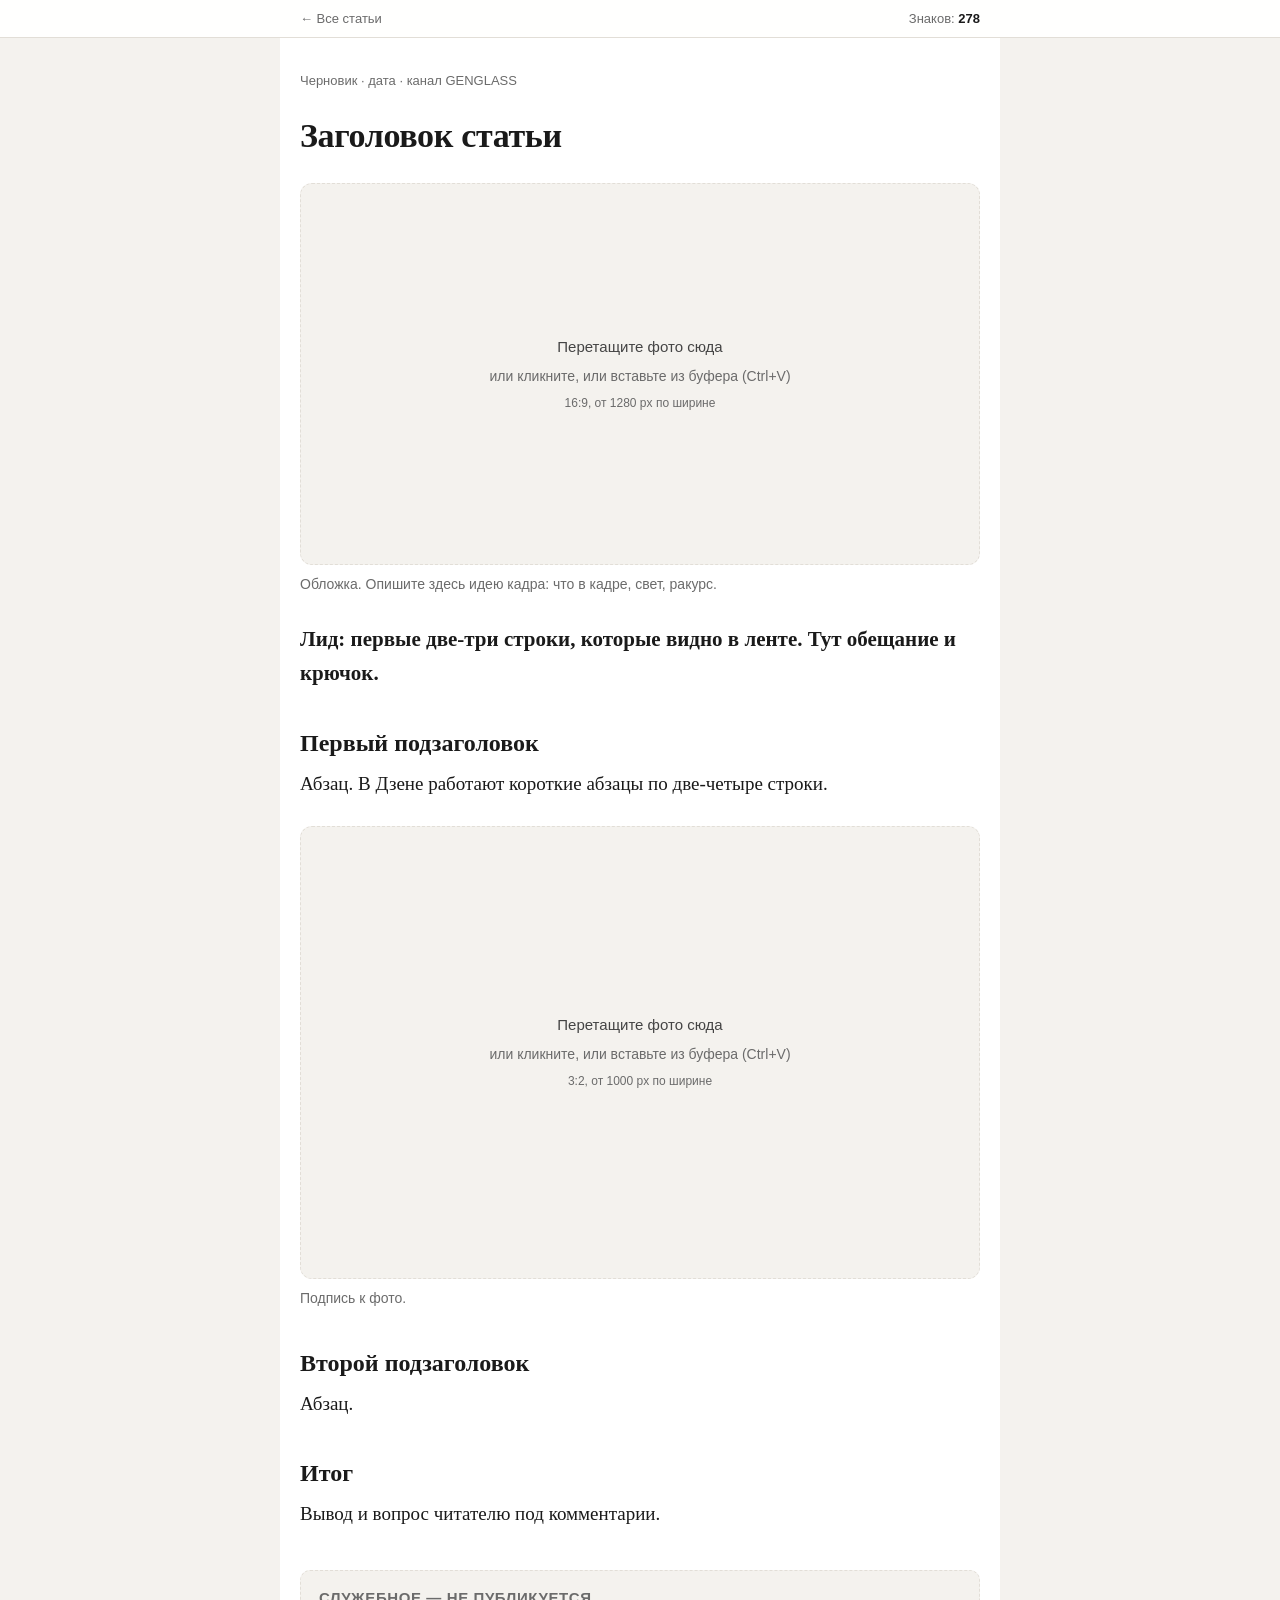
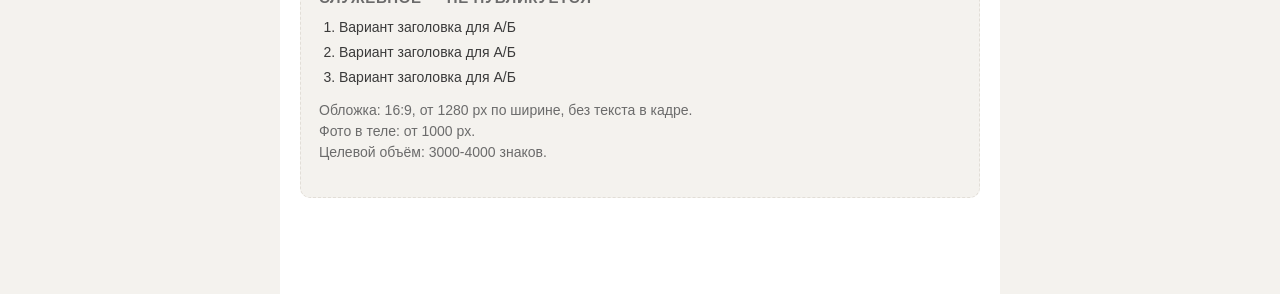
<file: dzen/_template/index.html>
<!doctype html>
<html lang="ru">
<head>
<meta charset="utf-8">
<meta name="viewport" content="width=device-width, initial-scale=1">
<title>Заголовок статьи — Дзен</title>
<link rel="stylesheet" href="../assets/zen.css">
</head>
<body>

<div class="topbar">
  <div class="inner">
    <a href="../index.html">← Все статьи</a>
    <span class="spacer"></span>
    <span class="stat" data-count></span>
  </div>
</div>

<div class="page">
  <article class="article">

    <p class="meta">Черновик · дата · канал GENGLASS</p>
    <h1>Заголовок статьи</h1>

    <figure class="ph" data-slot="cover" data-ratio="16:9" data-min-w="1280">
      <figcaption>Обложка. Опишите здесь идею кадра: что в кадре, свет, ракурс.</figcaption>
    </figure>

    <p class="lead">Лид: первые две-три строки, которые видно в ленте. Тут обещание и крючок.</p>

    <h2>Первый подзаголовок</h2>
    <p>Абзац. В Дзене работают короткие абзацы по две-четыре строки.</p>

    <figure class="ph" data-slot="ph-1" data-ratio="3:2" data-min-w="1000">
      <figcaption>Подпись к фото.</figcaption>
    </figure>

    <h2>Второй подзаголовок</h2>
    <p>Абзац.</p>

    <h2>Итог</h2>
    <p>Вывод и вопрос читателю под комментарии.</p>

    <div class="service">
      <h3>Служебное — не публикуется</h3>
      <ol>
        <li>Вариант заголовка для А/Б</li>
        <li>Вариант заголовка для А/Б</li>
        <li>Вариант заголовка для А/Б</li>
      </ol>
      <p class="hint">
        Обложка: 16:9, от 1280 px по ширине, без текста в кадре.<br>
        Фото в теле: от 1000 px.<br>
        Целевой объём: 3000-4000 знаков.
      </p>
    </div>

  </article>
</div>

<script src="../assets/photo-fit.js"></script>
</body>
</html>
</file>
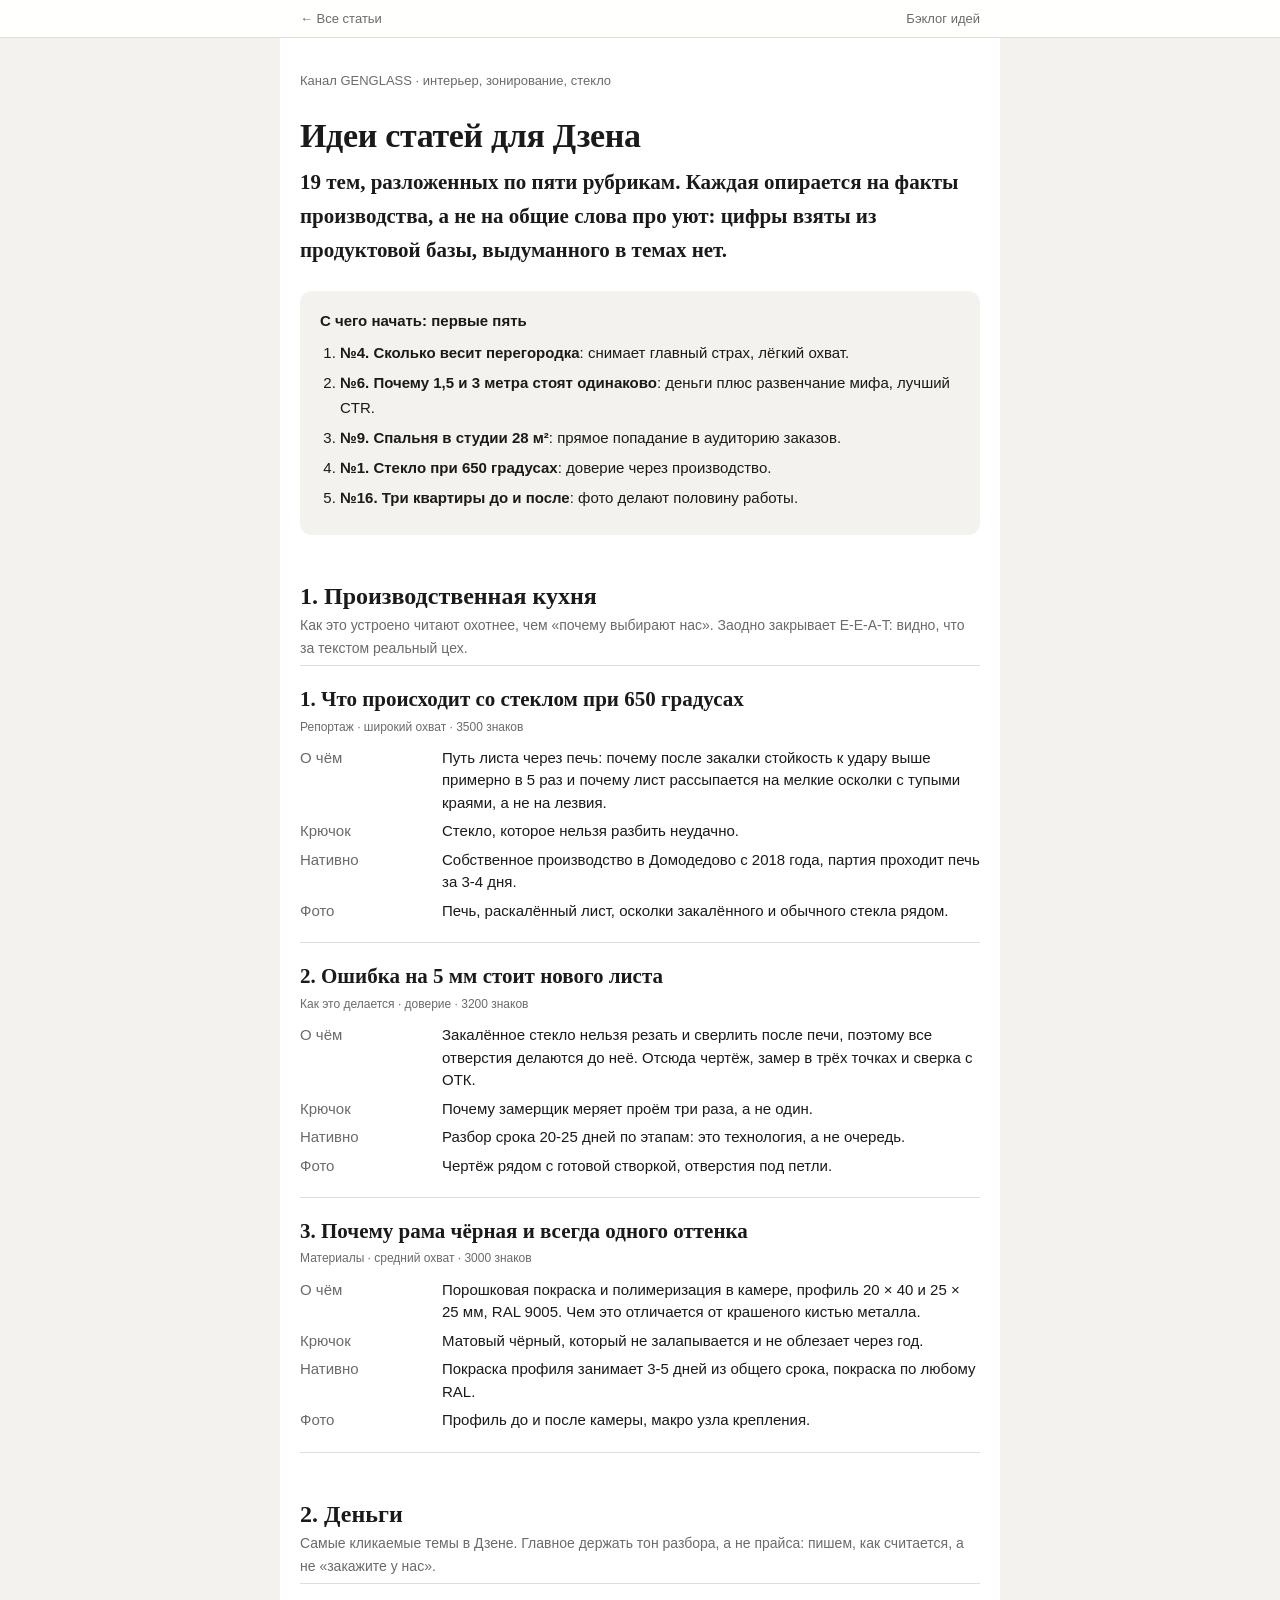
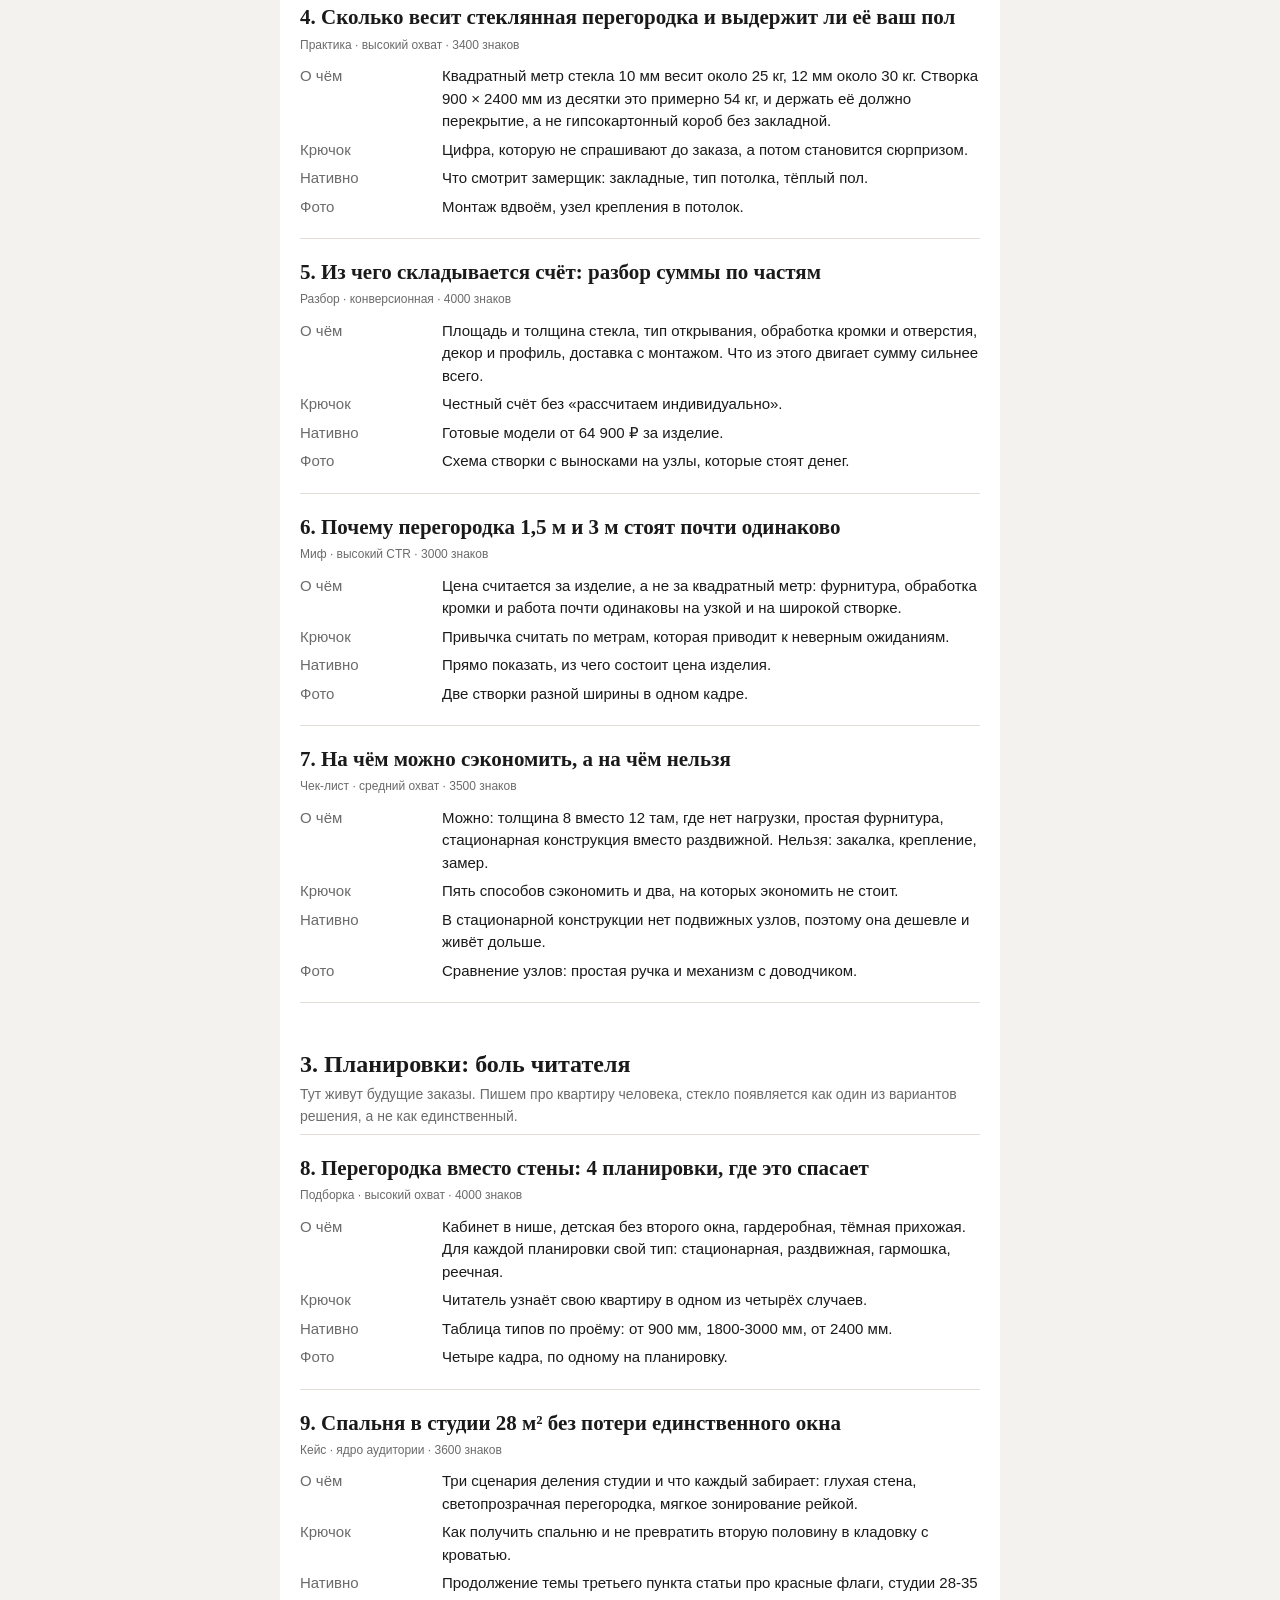
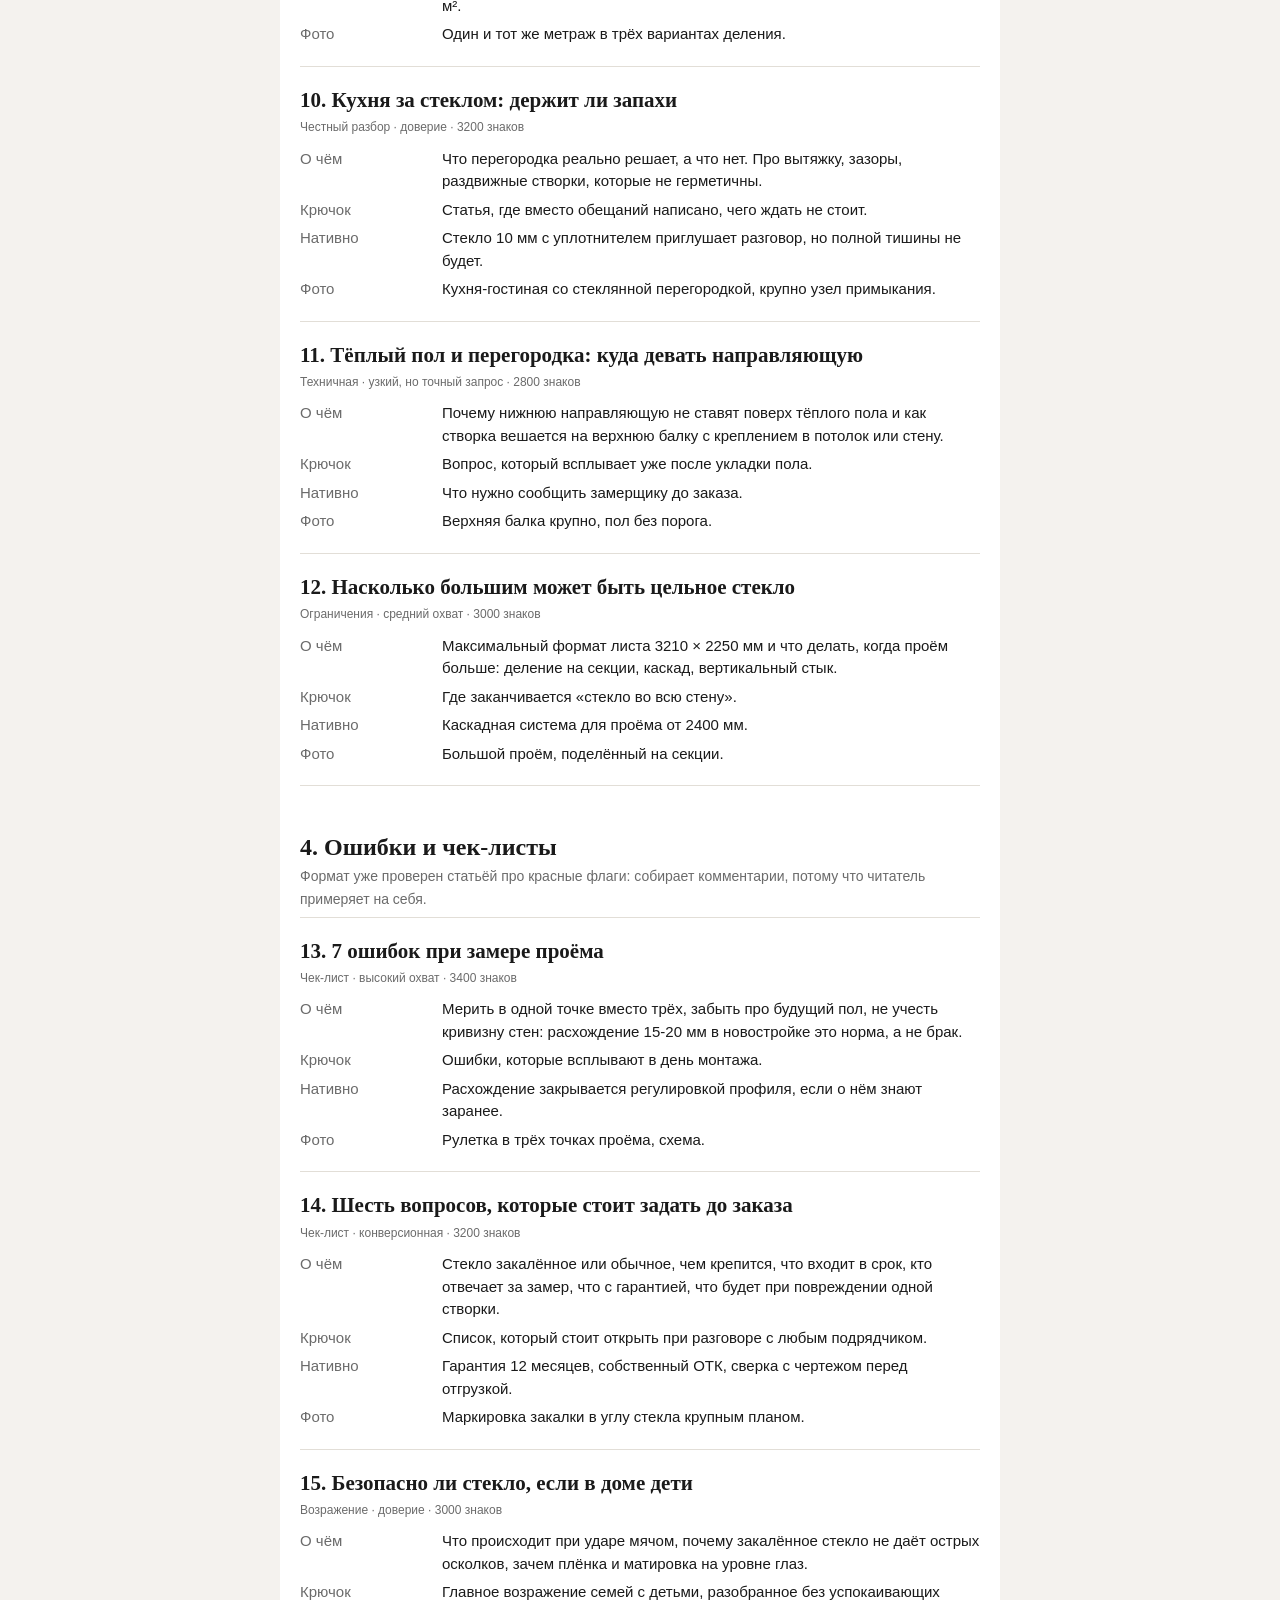
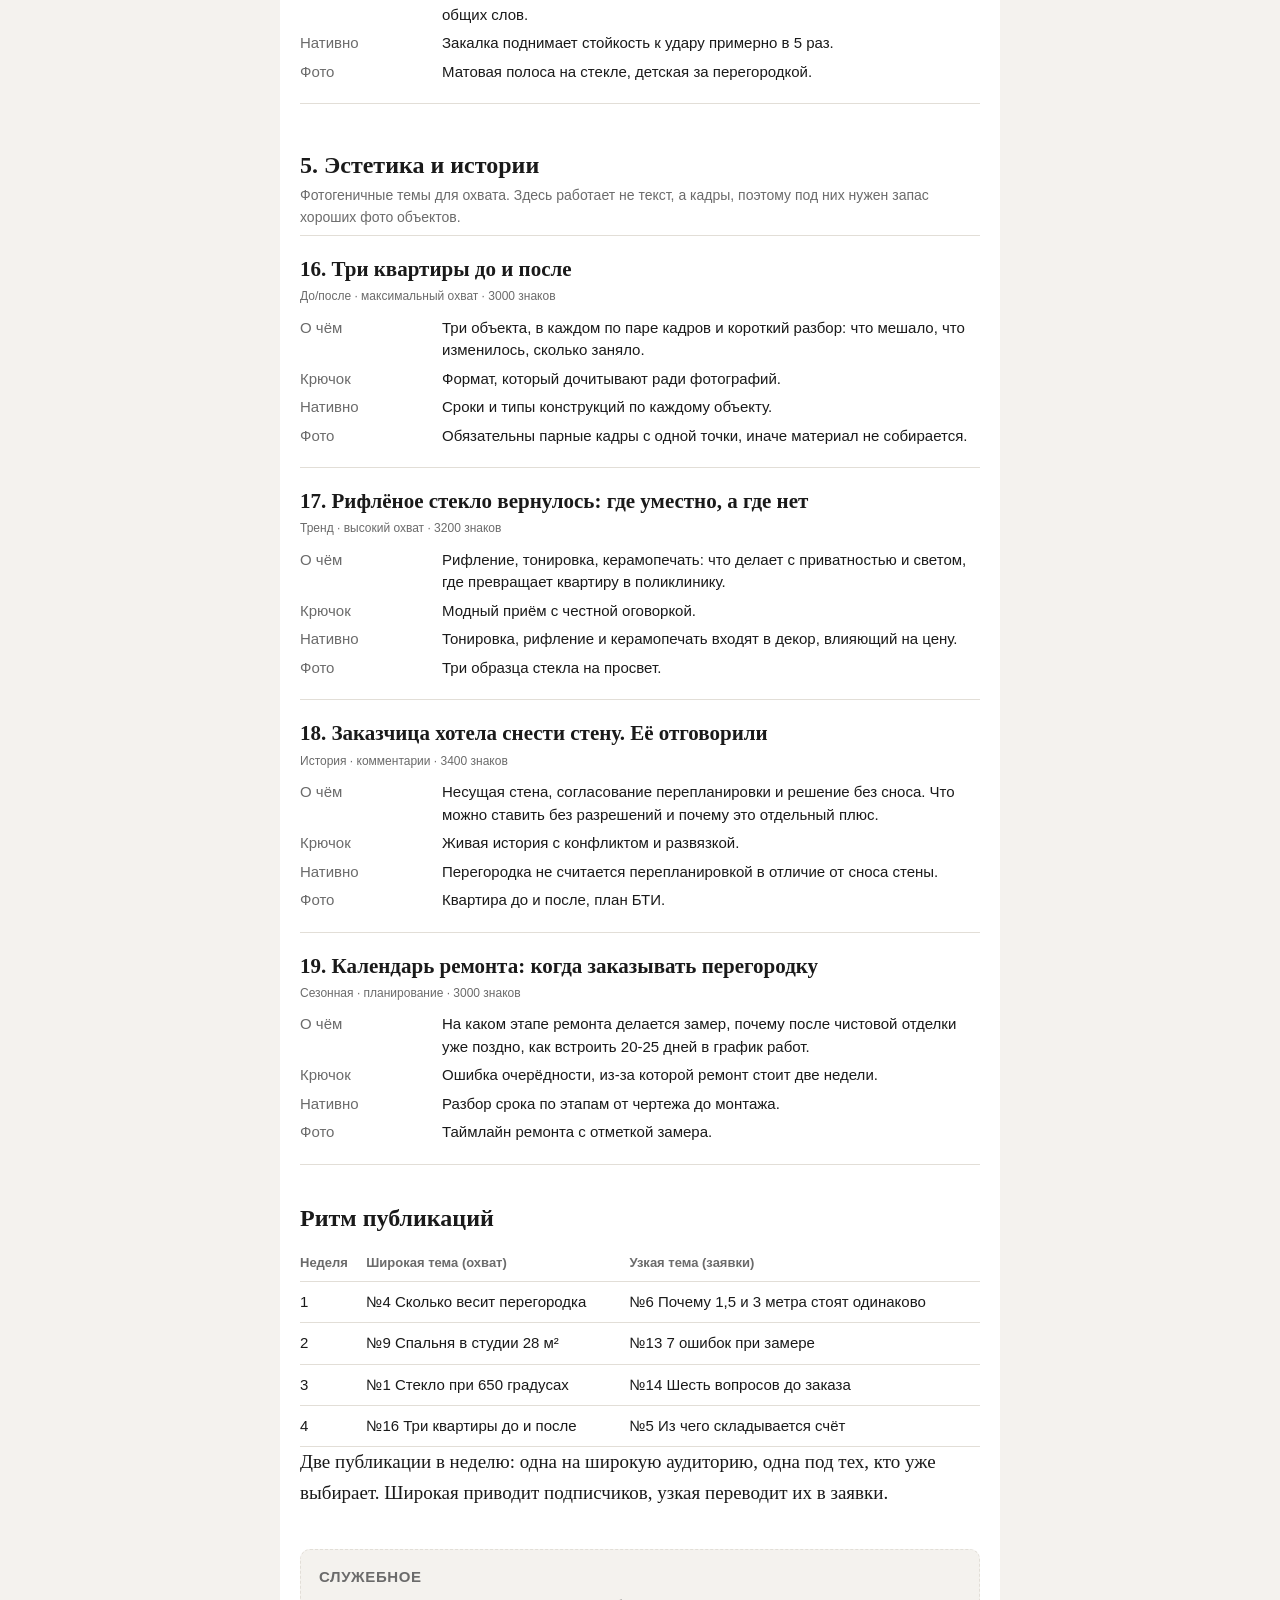
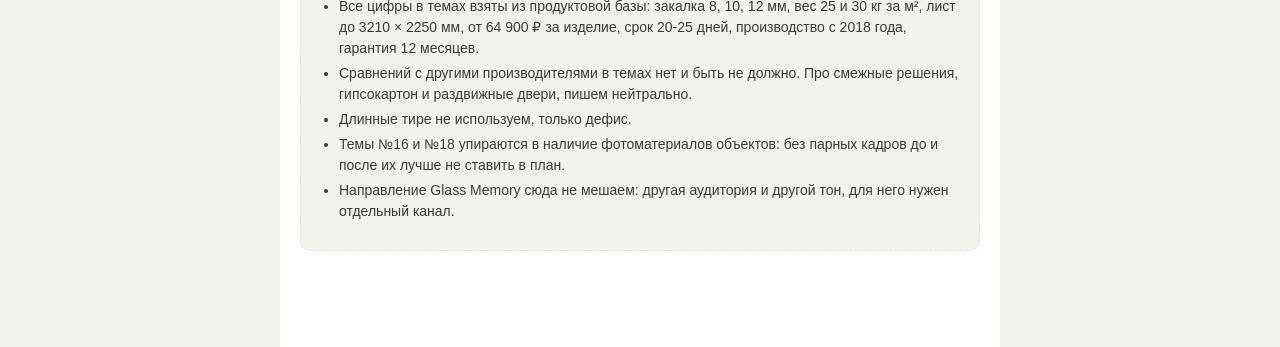
<file: dzen/ideas.html>
<!doctype html>
<html lang="ru">
<head>
<meta charset="utf-8">
<meta name="viewport" content="width=device-width, initial-scale=1">
<title>Идеи статей для Дзена, GENGLASS</title>
<link rel="stylesheet" href="assets/zen.css">
<style>
  .idea { border-top: 1px solid var(--line); padding: 20px 0; }
  .idea:last-of-type { border-bottom: 1px solid var(--line); }
  .idea h3 { font-size: 21px; line-height: 1.3; margin: 0 0 4px; }
  .idea .tags {
    font-family: -apple-system, BlinkMacSystemFont, "Segoe UI", Roboto, Arial, sans-serif;
    font-size: 12px; color: var(--muted); margin-bottom: 10px;
  }
  .idea dl {
    font-family: -apple-system, BlinkMacSystemFont, "Segoe UI", Roboto, Arial, sans-serif;
    font-size: 15px; line-height: 1.5; margin: 0; display: grid;
    grid-template-columns: 128px 1fr; gap: 6px 14px;
  }
  .idea dt { color: var(--muted); }
  .idea dd { margin: 0; }
  .rubric { margin: 46px 0 0; }
  .rubric > h2 { margin-bottom: 2px; }
  .rubric .why {
    font-family: -apple-system, BlinkMacSystemFont, "Segoe UI", Roboto, Arial, sans-serif;
    font-size: 14px; color: var(--muted); margin: 0 0 6px;
  }
  .first { background: var(--bg-soft); border-radius: 12px; padding: 18px 20px; margin: 24px 0 8px;
    font-family: -apple-system, BlinkMacSystemFont, "Segoe UI", Roboto, Arial, sans-serif; font-size: 15px; }
  .first ol { margin: 8px 0 0; padding-left: 20px; }
  .first li { margin-bottom: 6px; }
  table.plan { border-collapse: collapse; width: 100%; font-family: -apple-system, BlinkMacSystemFont, "Segoe UI", Roboto, Arial, sans-serif; font-size: 15px; }
  table.plan th, table.plan td { text-align: left; padding: 8px 10px 8px 0; border-bottom: 1px solid var(--line); vertical-align: top; }
  table.plan th { color: var(--muted); font-weight: 600; font-size: 13px; }
  @media (max-width: 600px) { .idea dl { grid-template-columns: 1fr; gap: 2px; } .idea dt { margin-top: 8px; } }
</style>
</head>
<body>

<div class="topbar">
  <div class="inner">
    <a href="index.html">← Все статьи</a>
    <span class="spacer"></span>
    <span class="stat">Бэклог идей</span>
  </div>
</div>

<div class="page">
  <article>

    <p class="meta">Канал GENGLASS · интерьер, зонирование, стекло</p>
    <h1>Идеи статей для Дзена</h1>
    <p class="lead">19 тем, разложенных по пяти рубрикам. Каждая опирается на факты производства, а не на общие слова про уют: цифры взяты из продуктовой базы, выдуманного в темах нет.</p>

    <div class="first">
      <b>С чего начать: первые пять</b>
      <ol>
        <li><b>№4. Сколько весит перегородка</b>: снимает главный страх, лёгкий охват.</li>
        <li><b>№6. Почему 1,5 и 3 метра стоят одинаково</b>: деньги плюс развенчание мифа, лучший CTR.</li>
        <li><b>№9. Спальня в студии 28 м²</b>: прямое попадание в аудиторию заказов.</li>
        <li><b>№1. Стекло при 650 градусах</b>: доверие через производство.</li>
        <li><b>№16. Три квартиры до и после</b>: фото делают половину работы.</li>
      </ol>
    </div>

    <div class="rubric">
      <h2>1. Производственная кухня</h2>
      <p class="why">Как это устроено читают охотнее, чем «почему выбирают нас». Заодно закрывает E-E-A-T: видно, что за текстом реальный цех.</p>

      <div class="idea">
        <h3>1. Что происходит со стеклом при 650 градусах</h3>
        <div class="tags">Репортаж · широкий охват · 3500 знаков</div>
        <dl>
          <dt>О чём</dt><dd>Путь листа через печь: почему после закалки стойкость к удару выше примерно в 5 раз и почему лист рассыпается на мелкие осколки с тупыми краями, а не на лезвия.</dd>
          <dt>Крючок</dt><dd>Стекло, которое нельзя разбить неудачно.</dd>
          <dt>Нативно</dt><dd>Собственное производство в Домодедово с 2018 года, партия проходит печь за 3-4 дня.</dd>
          <dt>Фото</dt><dd>Печь, раскалённый лист, осколки закалённого и обычного стекла рядом.</dd>
        </dl>
      </div>

      <div class="idea">
        <h3>2. Ошибка на 5 мм стоит нового листа</h3>
        <div class="tags">Как это делается · доверие · 3200 знаков</div>
        <dl>
          <dt>О чём</dt><dd>Закалённое стекло нельзя резать и сверлить после печи, поэтому все отверстия делаются до неё. Отсюда чертёж, замер в трёх точках и сверка с ОТК.</dd>
          <dt>Крючок</dt><dd>Почему замерщик меряет проём три раза, а не один.</dd>
          <dt>Нативно</dt><dd>Разбор срока 20-25 дней по этапам: это технология, а не очередь.</dd>
          <dt>Фото</dt><dd>Чертёж рядом с готовой створкой, отверстия под петли.</dd>
        </dl>
      </div>

      <div class="idea">
        <h3>3. Почему рама чёрная и всегда одного оттенка</h3>
        <div class="tags">Материалы · средний охват · 3000 знаков</div>
        <dl>
          <dt>О чём</dt><dd>Порошковая покраска и полимеризация в камере, профиль 20 × 40 и 25 × 25 мм, RAL 9005. Чем это отличается от крашеного кистью металла.</dd>
          <dt>Крючок</dt><dd>Матовый чёрный, который не залапывается и не облезает через год.</dd>
          <dt>Нативно</dt><dd>Покраска профиля занимает 3-5 дней из общего срока, покраска по любому RAL.</dd>
          <dt>Фото</dt><dd>Профиль до и после камеры, макро узла крепления.</dd>
        </dl>
      </div>
    </div>

    <div class="rubric">
      <h2>2. Деньги</h2>
      <p class="why">Самые кликаемые темы в Дзене. Главное держать тон разбора, а не прайса: пишем, как считается, а не «закажите у нас».</p>

      <div class="idea">
        <h3>4. Сколько весит стеклянная перегородка и выдержит ли её ваш пол</h3>
        <div class="tags">Практика · высокий охват · 3400 знаков</div>
        <dl>
          <dt>О чём</dt><dd>Квадратный метр стекла 10 мм весит около 25 кг, 12 мм около 30 кг. Створка 900 × 2400 мм из десятки это примерно 54 кг, и держать её должно перекрытие, а не гипсокартонный короб без закладной.</dd>
          <dt>Крючок</dt><dd>Цифра, которую не спрашивают до заказа, а потом становится сюрпризом.</dd>
          <dt>Нативно</dt><dd>Что смотрит замерщик: закладные, тип потолка, тёплый пол.</dd>
          <dt>Фото</dt><dd>Монтаж вдвоём, узел крепления в потолок.</dd>
        </dl>
      </div>

      <div class="idea">
        <h3>5. Из чего складывается счёт: разбор суммы по частям</h3>
        <div class="tags">Разбор · конверсионная · 4000 знаков</div>
        <dl>
          <dt>О чём</dt><dd>Площадь и толщина стекла, тип открывания, обработка кромки и отверстия, декор и профиль, доставка с монтажом. Что из этого двигает сумму сильнее всего.</dd>
          <dt>Крючок</dt><dd>Честный счёт без «рассчитаем индивидуально».</dd>
          <dt>Нативно</dt><dd>Готовые модели от 64 900 ₽ за изделие.</dd>
          <dt>Фото</dt><dd>Схема створки с выносками на узлы, которые стоят денег.</dd>
        </dl>
      </div>

      <div class="idea">
        <h3>6. Почему перегородка 1,5 м и 3 м стоят почти одинаково</h3>
        <div class="tags">Миф · высокий CTR · 3000 знаков</div>
        <dl>
          <dt>О чём</dt><dd>Цена считается за изделие, а не за квадратный метр: фурнитура, обработка кромки и работа почти одинаковы на узкой и на широкой створке.</dd>
          <dt>Крючок</dt><dd>Привычка считать по метрам, которая приводит к неверным ожиданиям.</dd>
          <dt>Нативно</dt><dd>Прямо показать, из чего состоит цена изделия.</dd>
          <dt>Фото</dt><dd>Две створки разной ширины в одном кадре.</dd>
        </dl>
      </div>

      <div class="idea">
        <h3>7. На чём можно сэкономить, а на чём нельзя</h3>
        <div class="tags">Чек-лист · средний охват · 3500 знаков</div>
        <dl>
          <dt>О чём</dt><dd>Можно: толщина 8 вместо 12 там, где нет нагрузки, простая фурнитура, стационарная конструкция вместо раздвижной. Нельзя: закалка, крепление, замер.</dd>
          <dt>Крючок</dt><dd>Пять способов сэкономить и два, на которых экономить не стоит.</dd>
          <dt>Нативно</dt><dd>В стационарной конструкции нет подвижных узлов, поэтому она дешевле и живёт дольше.</dd>
          <dt>Фото</dt><dd>Сравнение узлов: простая ручка и механизм с доводчиком.</dd>
        </dl>
      </div>
    </div>

    <div class="rubric">
      <h2>3. Планировки: боль читателя</h2>
      <p class="why">Тут живут будущие заказы. Пишем про квартиру человека, стекло появляется как один из вариантов решения, а не как единственный.</p>

      <div class="idea">
        <h3>8. Перегородка вместо стены: 4 планировки, где это спасает</h3>
        <div class="tags">Подборка · высокий охват · 4000 знаков</div>
        <dl>
          <dt>О чём</dt><dd>Кабинет в нише, детская без второго окна, гардеробная, тёмная прихожая. Для каждой планировки свой тип: стационарная, раздвижная, гармошка, реечная.</dd>
          <dt>Крючок</dt><dd>Читатель узнаёт свою квартиру в одном из четырёх случаев.</dd>
          <dt>Нативно</dt><dd>Таблица типов по проёму: от 900 мм, 1800-3000 мм, от 2400 мм.</dd>
          <dt>Фото</dt><dd>Четыре кадра, по одному на планировку.</dd>
        </dl>
      </div>

      <div class="idea">
        <h3>9. Спальня в студии 28 м² без потери единственного окна</h3>
        <div class="tags">Кейс · ядро аудитории · 3600 знаков</div>
        <dl>
          <dt>О чём</dt><dd>Три сценария деления студии и что каждый забирает: глухая стена, светопрозрачная перегородка, мягкое зонирование рейкой.</dd>
          <dt>Крючок</dt><dd>Как получить спальню и не превратить вторую половину в кладовку с кроватью.</dd>
          <dt>Нативно</dt><dd>Продолжение темы третьего пункта статьи про красные флаги, студии 28-35 м².</dd>
          <dt>Фото</dt><dd>Один и тот же метраж в трёх вариантах деления.</dd>
        </dl>
      </div>

      <div class="idea">
        <h3>10. Кухня за стеклом: держит ли запахи</h3>
        <div class="tags">Честный разбор · доверие · 3200 знаков</div>
        <dl>
          <dt>О чём</dt><dd>Что перегородка реально решает, а что нет. Про вытяжку, зазоры, раздвижные створки, которые не герметичны.</dd>
          <dt>Крючок</dt><dd>Статья, где вместо обещаний написано, чего ждать не стоит.</dd>
          <dt>Нативно</dt><dd>Стекло 10 мм с уплотнителем приглушает разговор, но полной тишины не будет.</dd>
          <dt>Фото</dt><dd>Кухня-гостиная со стеклянной перегородкой, крупно узел примыкания.</dd>
        </dl>
      </div>

      <div class="idea">
        <h3>11. Тёплый пол и перегородка: куда девать направляющую</h3>
        <div class="tags">Техничная · узкий, но точный запрос · 2800 знаков</div>
        <dl>
          <dt>О чём</dt><dd>Почему нижнюю направляющую не ставят поверх тёплого пола и как створка вешается на верхнюю балку с креплением в потолок или стену.</dd>
          <dt>Крючок</dt><dd>Вопрос, который всплывает уже после укладки пола.</dd>
          <dt>Нативно</dt><dd>Что нужно сообщить замерщику до заказа.</dd>
          <dt>Фото</dt><dd>Верхняя балка крупно, пол без порога.</dd>
        </dl>
      </div>

      <div class="idea">
        <h3>12. Насколько большим может быть цельное стекло</h3>
        <div class="tags">Ограничения · средний охват · 3000 знаков</div>
        <dl>
          <dt>О чём</dt><dd>Максимальный формат листа 3210 × 2250 мм и что делать, когда проём больше: деление на секции, каскад, вертикальный стык.</dd>
          <dt>Крючок</dt><dd>Где заканчивается «стекло во всю стену».</dd>
          <dt>Нативно</dt><dd>Каскадная система для проёма от 2400 мм.</dd>
          <dt>Фото</dt><dd>Большой проём, поделённый на секции.</dd>
        </dl>
      </div>
    </div>

    <div class="rubric">
      <h2>4. Ошибки и чек-листы</h2>
      <p class="why">Формат уже проверен статьёй про красные флаги: собирает комментарии, потому что читатель примеряет на себя.</p>

      <div class="idea">
        <h3>13. 7 ошибок при замере проёма</h3>
        <div class="tags">Чек-лист · высокий охват · 3400 знаков</div>
        <dl>
          <dt>О чём</dt><dd>Мерить в одной точке вместо трёх, забыть про будущий пол, не учесть кривизну стен: расхождение 15-20 мм в новостройке это норма, а не брак.</dd>
          <dt>Крючок</dt><dd>Ошибки, которые всплывают в день монтажа.</dd>
          <dt>Нативно</dt><dd>Расхождение закрывается регулировкой профиля, если о нём знают заранее.</dd>
          <dt>Фото</dt><dd>Рулетка в трёх точках проёма, схема.</dd>
        </dl>
      </div>

      <div class="idea">
        <h3>14. Шесть вопросов, которые стоит задать до заказа</h3>
        <div class="tags">Чек-лист · конверсионная · 3200 знаков</div>
        <dl>
          <dt>О чём</dt><dd>Стекло закалённое или обычное, чем крепится, что входит в срок, кто отвечает за замер, что с гарантией, что будет при повреждении одной створки.</dd>
          <dt>Крючок</dt><dd>Список, который стоит открыть при разговоре с любым подрядчиком.</dd>
          <dt>Нативно</dt><dd>Гарантия 12 месяцев, собственный ОТК, сверка с чертежом перед отгрузкой.</dd>
          <dt>Фото</dt><dd>Маркировка закалки в углу стекла крупным планом.</dd>
        </dl>
      </div>

      <div class="idea">
        <h3>15. Безопасно ли стекло, если в доме дети</h3>
        <div class="tags">Возражение · доверие · 3000 знаков</div>
        <dl>
          <dt>О чём</dt><dd>Что происходит при ударе мячом, почему закалённое стекло не даёт острых осколков, зачем плёнка и матировка на уровне глаз.</dd>
          <dt>Крючок</dt><dd>Главное возражение семей с детьми, разобранное без успокаивающих общих слов.</dd>
          <dt>Нативно</dt><dd>Закалка поднимает стойкость к удару примерно в 5 раз.</dd>
          <dt>Фото</dt><dd>Матовая полоса на стекле, детская за перегородкой.</dd>
        </dl>
      </div>
    </div>

    <div class="rubric">
      <h2>5. Эстетика и истории</h2>
      <p class="why">Фотогеничные темы для охвата. Здесь работает не текст, а кадры, поэтому под них нужен запас хороших фото объектов.</p>

      <div class="idea">
        <h3>16. Три квартиры до и после</h3>
        <div class="tags">До/после · максимальный охват · 3000 знаков</div>
        <dl>
          <dt>О чём</dt><dd>Три объекта, в каждом по паре кадров и короткий разбор: что мешало, что изменилось, сколько заняло.</dd>
          <dt>Крючок</dt><dd>Формат, который дочитывают ради фотографий.</dd>
          <dt>Нативно</dt><dd>Сроки и типы конструкций по каждому объекту.</dd>
          <dt>Фото</dt><dd>Обязательны парные кадры с одной точки, иначе материал не собирается.</dd>
        </dl>
      </div>

      <div class="idea">
        <h3>17. Рифлёное стекло вернулось: где уместно, а где нет</h3>
        <div class="tags">Тренд · высокий охват · 3200 знаков</div>
        <dl>
          <dt>О чём</dt><dd>Рифление, тонировка, керамопечать: что делает с приватностью и светом, где превращает квартиру в поликлинику.</dd>
          <dt>Крючок</dt><dd>Модный приём с честной оговоркой.</dd>
          <dt>Нативно</dt><dd>Тонировка, рифление и керамопечать входят в декор, влияющий на цену.</dd>
          <dt>Фото</dt><dd>Три образца стекла на просвет.</dd>
        </dl>
      </div>

      <div class="idea">
        <h3>18. Заказчица хотела снести стену. Её отговорили</h3>
        <div class="tags">История · комментарии · 3400 знаков</div>
        <dl>
          <dt>О чём</dt><dd>Несущая стена, согласование перепланировки и решение без сноса. Что можно ставить без разрешений и почему это отдельный плюс.</dd>
          <dt>Крючок</dt><dd>Живая история с конфликтом и развязкой.</dd>
          <dt>Нативно</dt><dd>Перегородка не считается перепланировкой в отличие от сноса стены.</dd>
          <dt>Фото</dt><dd>Квартира до и после, план БТИ.</dd>
        </dl>
      </div>

      <div class="idea">
        <h3>19. Календарь ремонта: когда заказывать перегородку</h3>
        <div class="tags">Сезонная · планирование · 3000 знаков</div>
        <dl>
          <dt>О чём</dt><dd>На каком этапе ремонта делается замер, почему после чистовой отделки уже поздно, как встроить 20-25 дней в график работ.</dd>
          <dt>Крючок</dt><dd>Ошибка очерёдности, из-за которой ремонт стоит две недели.</dd>
          <dt>Нативно</dt><dd>Разбор срока по этапам от чертежа до монтажа.</dd>
          <dt>Фото</dt><dd>Таймлайн ремонта с отметкой замера.</dd>
        </dl>
      </div>
    </div>

    <h2>Ритм публикаций</h2>
    <table class="plan">
      <tr><th>Неделя</th><th>Широкая тема (охват)</th><th>Узкая тема (заявки)</th></tr>
      <tr><td>1</td><td>№4 Сколько весит перегородка</td><td>№6 Почему 1,5 и 3 метра стоят одинаково</td></tr>
      <tr><td>2</td><td>№9 Спальня в студии 28 м²</td><td>№13 7 ошибок при замере</td></tr>
      <tr><td>3</td><td>№1 Стекло при 650 градусах</td><td>№14 Шесть вопросов до заказа</td></tr>
      <tr><td>4</td><td>№16 Три квартиры до и после</td><td>№5 Из чего складывается счёт</td></tr>
    </table>
    <p>Две публикации в неделю: одна на широкую аудиторию, одна под тех, кто уже выбирает. Широкая приводит подписчиков, узкая переводит их в заявки.</p>

    <div class="service">
      <h3>Служебное</h3>
      <ul>
        <li>Все цифры в темах взяты из продуктовой базы: закалка 8, 10, 12 мм, вес 25 и 30 кг за м², лист до 3210 × 2250 мм, от 64 900 ₽ за изделие, срок 20-25 дней, производство с 2018 года, гарантия 12 месяцев.</li>
        <li>Сравнений с другими производителями в темах нет и быть не должно. Про смежные решения, гипсокартон и раздвижные двери, пишем нейтрально.</li>
        <li>Длинные тире не используем, только дефис.</li>
        <li>Темы №16 и №18 упираются в наличие фотоматериалов объектов: без парных кадров до и после их лучше не ставить в план.</li>
        <li>Направление Glass Memory сюда не мешаем: другая аудитория и другой тон, для него нужен отдельный канал.</li>
      </ul>
    </div>

  </article>
</div>
</body>
</html>
</file>
<file: dzen/assets/zen.css>
/* Вёрстка под ленту Дзена: узкая колонка, крупный текст, воздух между абзацами */

:root {
  --bg: #ffffff;
  --bg-soft: #f4f2ee;
  --text: #1a1a1a;
  --muted: #6b6b6b;
  --line: #e2ded7;
  --accent: #2f6f4f;
  --warn: #b4441f;
  --col: 720px;
  color-scheme: light;
}

* { box-sizing: border-box; }

body {
  margin: 0;
  background: var(--bg-soft);
  color: var(--text);
  font-family: Georgia, "Times New Roman", serif;
  font-size: 19px;
  line-height: 1.62;
  -webkit-text-size-adjust: 100%;
}

.page {
  max-width: var(--col);
  margin: 0 auto;
  padding: 32px 20px 96px;
  background: var(--bg);
  min-height: 100vh;
}

.topbar {
  position: sticky;
  top: 0;
  z-index: 20;
  background: rgba(255, 255, 255, .94);
  backdrop-filter: blur(6px);
  border-bottom: 1px solid var(--line);
  font-family: -apple-system, BlinkMacSystemFont, "Segoe UI", Roboto, Arial, sans-serif;
  font-size: 13px;
}
.topbar .inner {
  max-width: var(--col);
  margin: 0 auto;
  padding: 8px 20px;
  display: flex;
  flex-wrap: wrap;
  gap: 8px 14px;
  align-items: center;
}
.topbar a { color: var(--muted); text-decoration: none; }
.topbar a:hover { color: var(--text); }
.topbar .spacer { flex: 1 1 auto; }
.topbar .stat { color: var(--muted); }
.topbar .stat b { color: var(--text); font-weight: 600; }

h1 {
  font-size: 34px;
  line-height: 1.22;
  margin: 24px 0 8px;
  letter-spacing: -.01em;
}
h2 {
  font-size: 24px;
  line-height: 1.3;
  margin: 38px 0 10px;
}
p { margin: 0 0 18px; }
.lead { font-size: 21px; font-weight: 600; }
.article a { color: var(--accent); }

.meta {
  font-family: -apple-system, BlinkMacSystemFont, "Segoe UI", Roboto, Arial, sans-serif;
  font-size: 13px;
  color: var(--muted);
  margin: 0 0 4px;
}

/* Служебный блок: не идёт в публикацию */
.service {
  font-family: -apple-system, BlinkMacSystemFont, "Segoe UI", Roboto, Arial, sans-serif;
  font-size: 14px;
  line-height: 1.5;
  background: var(--bg-soft);
  border: 1px dashed var(--line);
  border-radius: 10px;
  padding: 16px 18px;
  margin: 40px 0 0;
  color: #3a3a3a;
}
.service h3 { margin: 0 0 8px; font-size: 15px; text-transform: uppercase; letter-spacing: .04em; color: var(--muted); }
.service ol, .service ul { margin: 0 0 12px; padding-left: 20px; }
.service li { margin-bottom: 4px; }
.service .hint { color: var(--muted); }

/* ---- Слот под фото ---- */

figure.ph {
  margin: 26px 0;
  position: relative;
}
figure.ph .frame {
  position: relative;
  width: 100%;
  overflow: hidden;
  border-radius: 12px;
  background: var(--bg-soft);
  border: 1px dashed var(--line);
  cursor: pointer;
  user-select: none;
}
figure.ph.filled .frame { border-style: solid; cursor: grab; }
figure.ph.filled .frame.dragging { cursor: grabbing; }
figure.ph .frame.over { border-color: var(--accent); background: #eef5f0; }

figure.ph .frame img {
  position: absolute;
  inset: 0;
  width: 100%;
  height: 100%;
  object-fit: cover;
  object-position: 50% 50%;
  display: none;
}
figure.ph.filled .frame img { display: block; }

figure.ph .drop {
  position: absolute;
  inset: 0;
  display: flex;
  flex-direction: column;
  align-items: center;
  justify-content: center;
  gap: 6px;
  text-align: center;
  padding: 16px;
  font-family: -apple-system, BlinkMacSystemFont, "Segoe UI", Roboto, Arial, sans-serif;
  color: var(--muted);
  font-size: 14px;
}
figure.ph.filled .drop { display: none; }
figure.ph .drop .big { font-size: 15px; color: #444; }
figure.ph .drop .req { font-size: 12px; }

figure.ph .tools {
  display: none;
  gap: 8px;
  align-items: center;
  flex-wrap: wrap;
  margin-top: 8px;
  font-family: -apple-system, BlinkMacSystemFont, "Segoe UI", Roboto, Arial, sans-serif;
  font-size: 13px;
  color: var(--muted);
}
figure.ph.filled .tools { display: flex; }
figure.ph .tools button {
  font: inherit;
  border: 1px solid var(--line);
  background: #fff;
  border-radius: 999px;
  padding: 4px 12px;
  cursor: pointer;
  color: #333;
}
figure.ph .tools button:hover { border-color: #bdb8ae; }
figure.ph .tools input[type=range] { width: 120px; }
figure.ph .tools .info b { color: var(--text); font-weight: 600; }
figure.ph .tools .bad { color: var(--warn); }

figcaption {
  font-family: -apple-system, BlinkMacSystemFont, "Segoe UI", Roboto, Arial, sans-serif;
  font-size: 14px;
  color: var(--muted);
  margin-top: 8px;
}

/* ---- Витрина статей ---- */

.cards { list-style: none; margin: 0; padding: 0; }
.cards li {
  border-top: 1px solid var(--line);
  padding: 18px 0;
}
.cards li:last-child { border-bottom: 1px solid var(--line); }
.cards a { color: var(--text); text-decoration: none; font-size: 22px; line-height: 1.3; }
.cards a:hover { color: var(--accent); }
.cards .sub {
  font-family: -apple-system, BlinkMacSystemFont, "Segoe UI", Roboto, Arial, sans-serif;
  font-size: 13px;
  color: var(--muted);
  margin-top: 6px;
}
.badge {
  display: inline-block;
  font-family: -apple-system, BlinkMacSystemFont, "Segoe UI", Roboto, Arial, sans-serif;
  font-size: 11px;
  text-transform: uppercase;
  letter-spacing: .05em;
  padding: 2px 8px;
  border-radius: 999px;
  border: 1px solid var(--line);
  color: var(--muted);
  vertical-align: 3px;
  margin-left: 8px;
}
.badge.ready { color: var(--accent); border-color: #bcd9c8; background: #f0f7f3; }

@media (max-width: 600px) {
  body { font-size: 18px; }
  h1 { font-size: 27px; }
  h2 { font-size: 21px; }
  .page { padding: 20px 16px 72px; }
}

@media print {
  .topbar, .service, figure.ph .tools, figure.ph .drop { display: none !important; }
  body { background: #fff; }
}

/* длинные пути и имена файлов не должны распирать колонку */
code, .service code {
  font-family: ui-monospace, SFMono-Regular, Menlo, Consolas, monospace;
  font-size: .88em;
  overflow-wrap: anywhere;
  word-break: break-word;
}
figure.ph .frame img { -webkit-user-drag: none; user-select: none; }

/* таблицы внутри статьи */
.tablewrap { overflow-x: auto; margin: 24px 0; }
table.plan {
  border-collapse: collapse;
  width: 100%;
  min-width: 480px;
  font-family: -apple-system, BlinkMacSystemFont, "Segoe UI", Roboto, Arial, sans-serif;
  font-size: 15px;
}
table.plan th, table.plan td {
  text-align: left;
  padding: 9px 12px 9px 0;
  border-bottom: 1px solid var(--line);
  vertical-align: top;
}
table.plan th { color: var(--muted); font-weight: 600; font-size: 13px; }

/* незакрытый вопрос в черновике */
.article p.todo {
  font-family: -apple-system, BlinkMacSystemFont, "Segoe UI", Roboto, Arial, sans-serif;
  font-size: 15px;
  color: var(--warn);
  background: #fdf3ef;
  border-left: 3px solid var(--warn);
  padding: 10px 14px;
  border-radius: 0 8px 8px 0;
}
</file>
